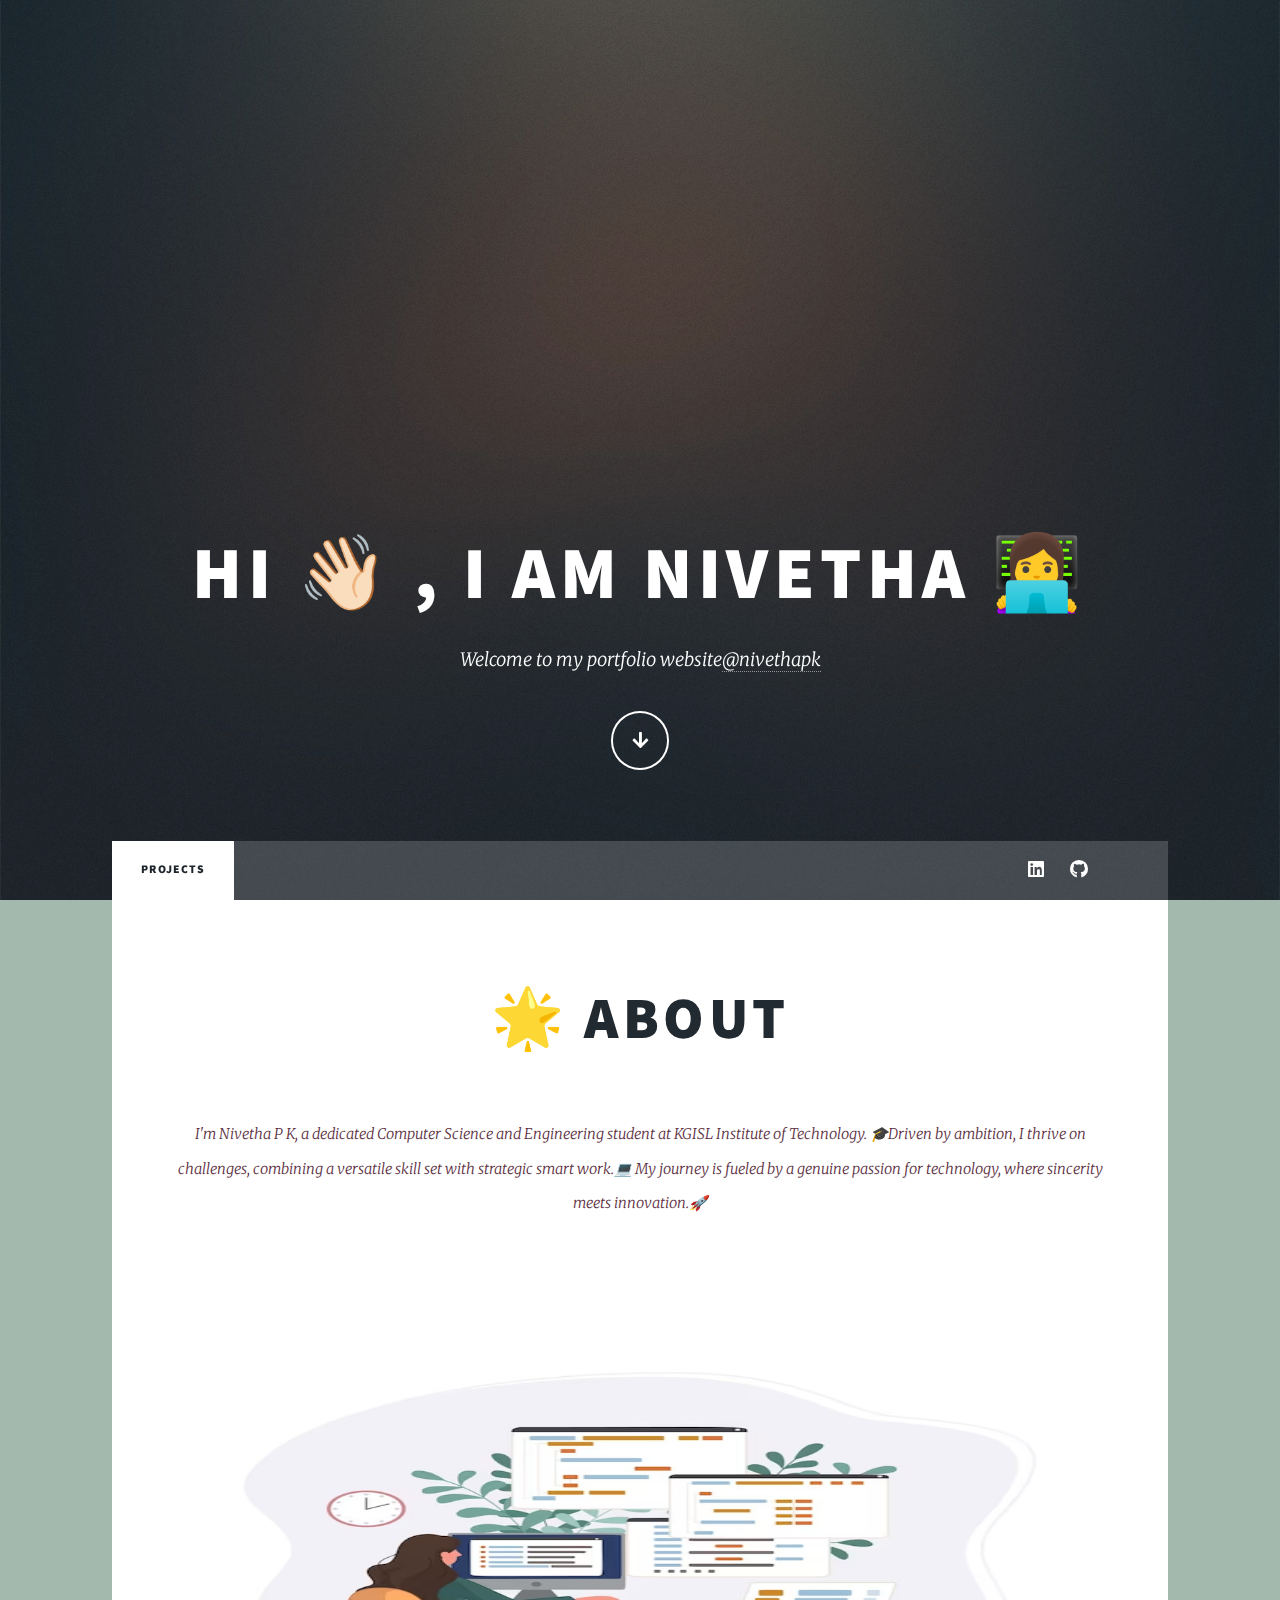
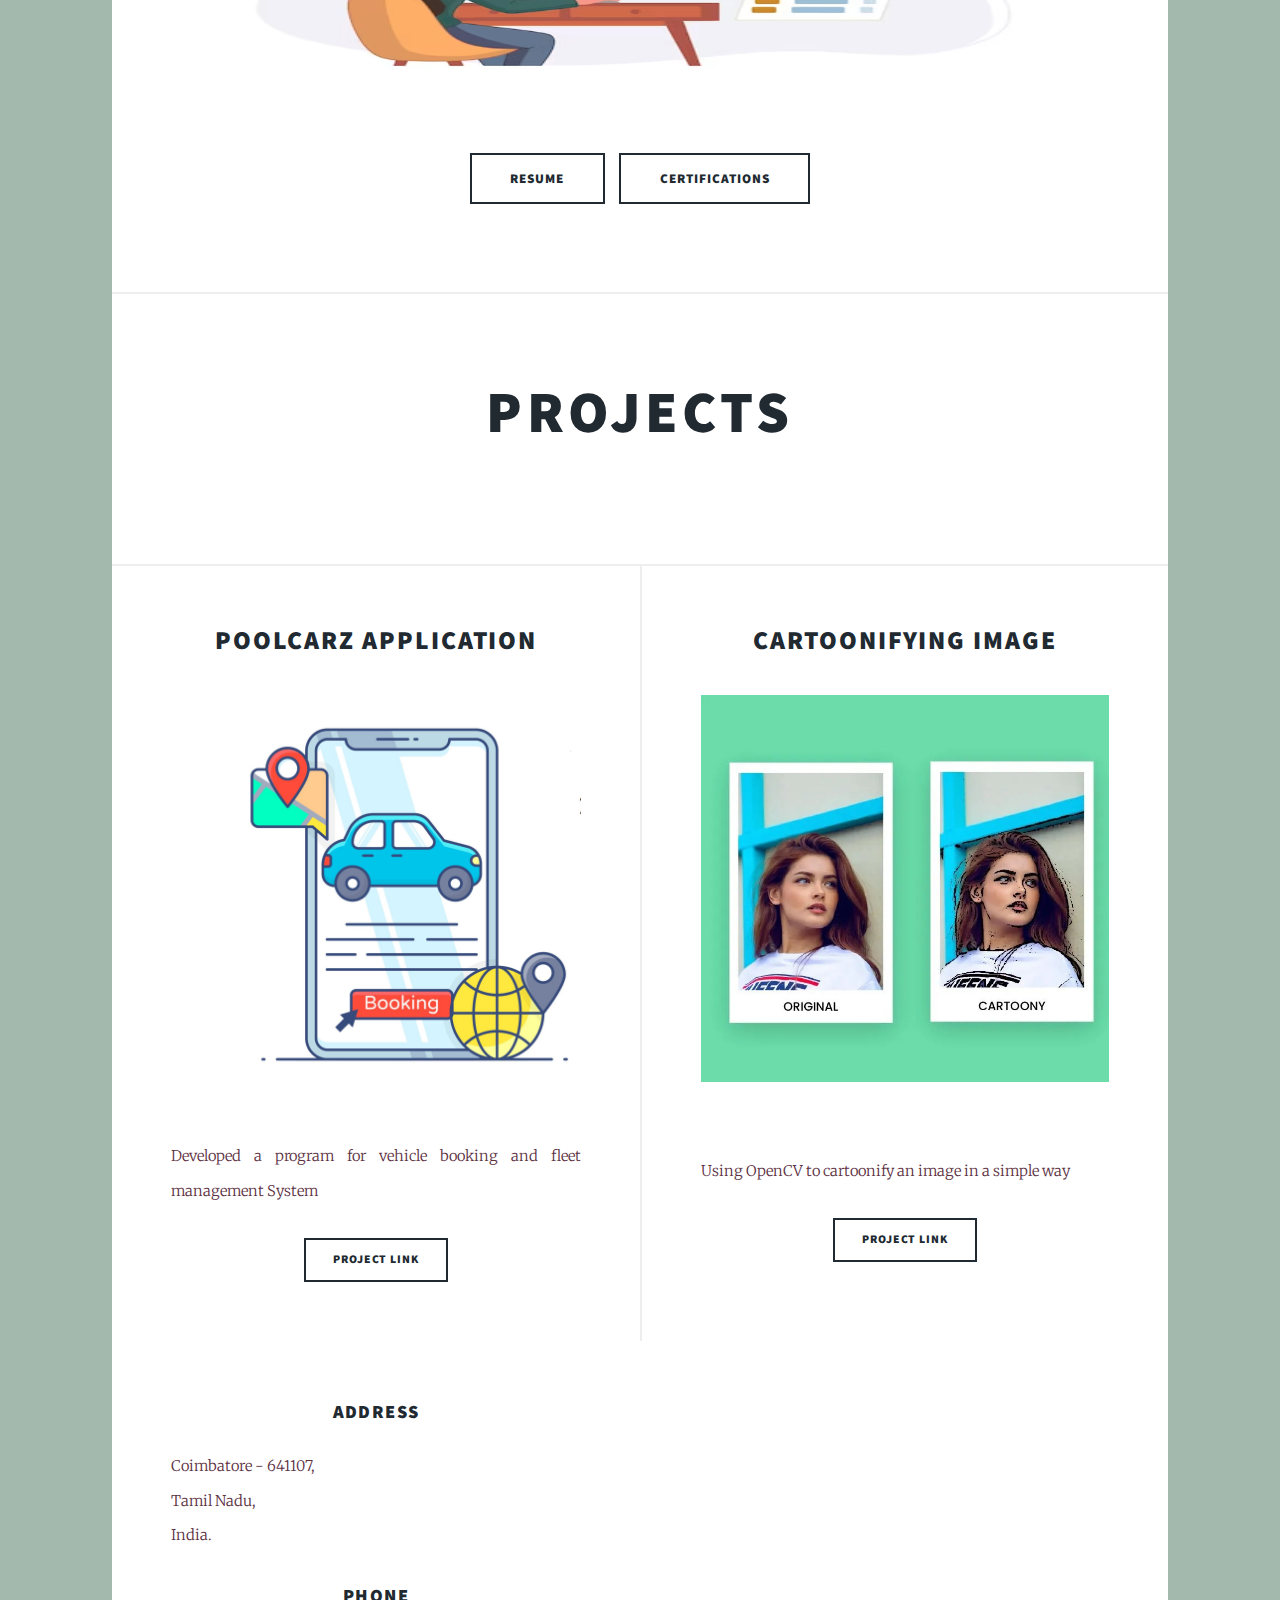
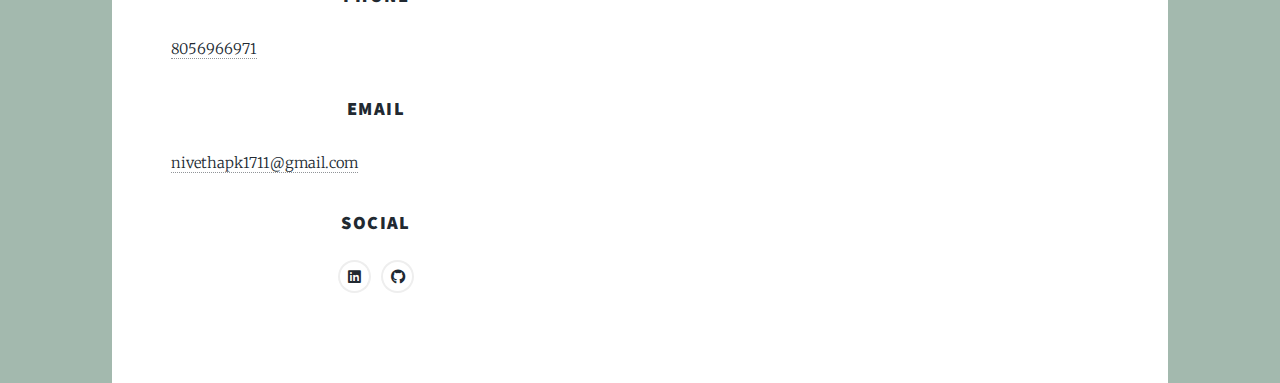
<file: index.html>
<!DOCTYPE HTML>
<!--
	Massively by HTML5 UP
	html5up.net | @ajlkn
	Free for personal and commercial use under the CCA 3.0 license (html5up.net/license)
-->
<html>
	<head>
		<title>Nivetha P K</title>
		<meta charset="utf-8" />
		<meta name="viewport" content="width=device-width, initial-scale=1, user-scalable=no" />
		<link rel="stylesheet" href="assets/css/main.css" />
		<noscript><link rel="stylesheet" href="assets/css/noscript.css" /></noscript>
	</head>
	<body class="is-preload">

		<!-- Wrapper -->
			<div id="wrapper" class="fade-in">

				<!-- Intro -->
					<div id="intro">
						<h1><br />
						Hi &#128075;&#127995; , I am Nivetha &#x1F469;&#x200D;&#x1F4BB; </h1>
						<p>Welcome to my portfolio website<a href="#">@nivethapk</a> 
					     </p>
						<ul class="actions">
							<li><a href="#header" class="button icon solid solo fa-arrow-down scrolly">Continue</a></li>
						</ul>
					</div>

				<!-- Header -->
					<header id="header">
						<a href="index.html" class="logo">Nivetha P K</a>
					</header>

				<!-- Nav -->
					<nav id="nav">
						<ul class="links">
							<li class="active"><a href="#two">Projects</a></li>
							
						</ul>
						<ul class="icons">
							<li><a href="https://www.linkedin.com/in/nivethapk" class="icon brands alt fa-linkedin"><span class="label">Linkedin</span></a></li>
							<li><a href="https://github.com/Nivetha1711" class="icon brands alt fa-github"><span class="label">GitHub</span></a></li>
						    <li><a href="nivethapk1711@gmail.com" class="icon brands alt fa-envelope "><span class="label">Mail</span></a></li>
						</ul>
					</nav>

				<!-- Main -->
					<div id="main">

						<!-- Featured Post -->
							<article class="post featured">
								<header class="major">
									
									<h2><a href="#" > &#x1F31F;
										About <br />

								    
									</a></h2>
						<br/>
						<p>I'm Nivetha P K, a dedicated Computer Science and Engineering student at KGISL Institute of Technology. &#x1F393;Driven by ambition, I thrive on challenges, combining a versatile skill set with strategic smart work.&#x1F4BB; My journey is fueled by a genuine passion for technology, where sincerity meets innovation.&#x1F680;</p>
							
						<br/>
						 
									
			
		                         </p>
								</header>
								<a  class="image main"><img src="programgirl.jpg" width = "300" height="350" /></a>
								<ul class="actions special">
									<li><a href="https://drive.google.com/file/d/1G1qR8R1PrTF7HI-WhB7Se9DAtDS8UPM8/view?usp=drivesdk" target ="_blank" class="button large">Resume</a></li>
									<li><a href="https://drive.google.com/folderview?id=1G9-mVcN8_nFd-IP5-g9ReVDGE_O0uNtq" target = "_blank"class="button large">Certifications</a></li>
								</ul>
							</article>
							<article class="post featured">
								<header class="major">
									
									<h2 id ="two"><a href="#">Projects<br />
									</a></h2>
									
									
							
		                         
								</header>
								
							</article>

						<!-- Posts -->
							<section class="posts">
								<article>
									<header>
										
										<h2><a href="https://github.com/Nivetha1711/POOLCARZ_APP">Poolcarz Application<br />
										</a></h2>
										
									</header>
									<a href="https://github.com/Nivetha1711/POOLCARZ_APP" class="image fit"><img src="bookingcar.jpg" alt="" /></a>
									<p> Developed a program for vehicle booking and fleet management System </p>
									<ul class="actions special">
										<li><a href="https://github.com/Nivetha1711/POOLCARZ_APP" class="button">Project link</a></li>
									</ul>
								</article>
								<article >
									<header>
										<h2><a href="https://github.com/Nivetha1711/CARTOON-EFFECT-ON-IMAGE-">Cartoonifying Image<br />
										</a></h2>
									
									</header>
									<a href="https://github.com/Nivetha1711/CARTOON-EFFECT-ON-IMAGE-" class="image fit"><img src="cartoonify.jpg" alt="" /></a>
									<br />
									<p>Using OpenCV to cartoonify an image in a simple way<br />
									<ul class="actions special">
										<li><a href="https://github.com/Nivetha1711/CARTOON-EFFECT-ON-IMAGE-" class="button">Project link</a></li>
									</ul>
								</article>
								<!--
								<article>
									<header>
										
										<h2><a href="#">Online shopping website<br />
										</a></h2>
									</header>
									<a href="#" class="image fit"><img src="images/pic04.jpg" alt="" /></a>
									<p>Donec eget ex magna. Interdum et malesuada fames ac ante ipsum primis in faucibus. Pellentesque venenatis dolor imperdiet dolor mattis sagittis magna etiam.</p>
									<ul class="actions special">
										<li><a href="#" class="button">Full Story</a></li>
									</ul>
								</article>
							
								<article>
									<header>
										
										<h2><a href="#">ATM Management  <br />
										sed consectetur</a></h2>
									</header>
									<a href="#" class="image fit"><img src="images/pic06.jpg" alt="" /></a>
									<p>Donec eget ex magna. Interdum et malesuada fames ac ante ipsum primis in faucibus. Pellentesque venenatis dolor imperdiet dolor mattis sagittis magna etiam.</p>
									<ul class="actions special">
										<li><a href="#" class="button">Full Story</a></li>
									</ul>
								</article>
							
							</section>
						         -->

				

				
						<section class="split contact">
							<section class="alt">
								<h3>Address</h3>
								<p>Coimbatore - 641107,<br />Tamil Nadu,<br />
								India.</p>
							</section>
							<section>
								<h3>Phone</h3>
								<p><a href="#">8056966971</a></p>
							</section>
							<section>
								<h3>Email</h3>
								<p><a href="nivethapk1711@gmail.com">nivethapk1711@gmail.com</a></p>
							</section>
							<section>
								<h3>Social</h3>
								<ul class="icons alt">
								
									
									<li><a href="https://www.linkedin.com/in/nivethapk" class="icon brands alt fa-linkedin"><span class="label">Linkedin</span></a></li>
									<li><a href="https://github.com/Nivetha1711" class="icon brands alt fa-github"><span class="label">GitHub</span></a></li>
								</ul>
							</section>
						</section>
					</footer>

				<!-- Copyright -->
					<div id="copyright">
						<ul><li>&copy; Untitled</li><li>Design: <a href="https://html5up.net">HTML5 UP</a></li></ul>
					</div>

			</div>

		<!-- Scripts -->
			<script src="assets/js/jquery.min.js"></script>
			<script src="assets/js/jquery.scrollex.min.js"></script>
			<script src="assets/js/jquery.scrolly.min.js"></script>
			<script src="assets/js/browser.min.js"></script>
			<script src="assets/js/breakpoints.min.js"></script>
			<script src="assets/js/util.js"></script>
			<script src="assets/js/main.js"></script>

	</body>
</html>
</file>
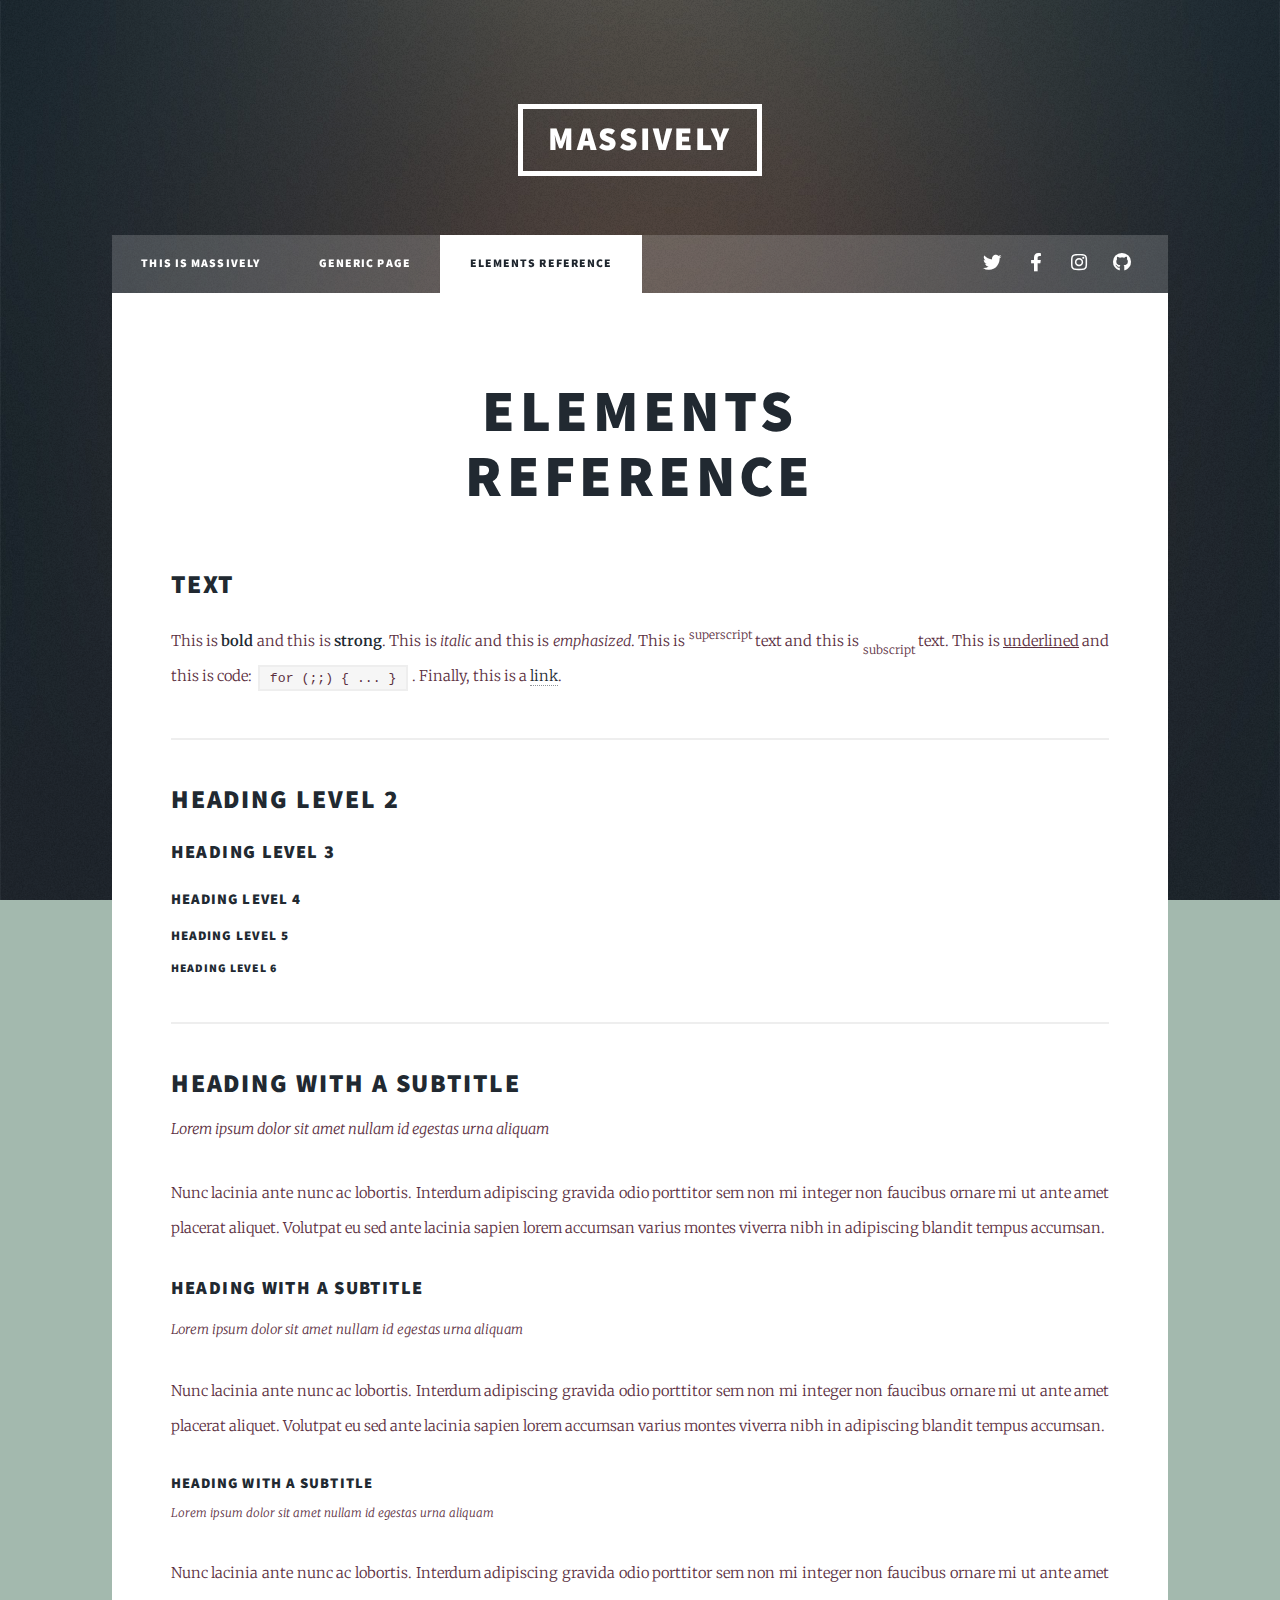
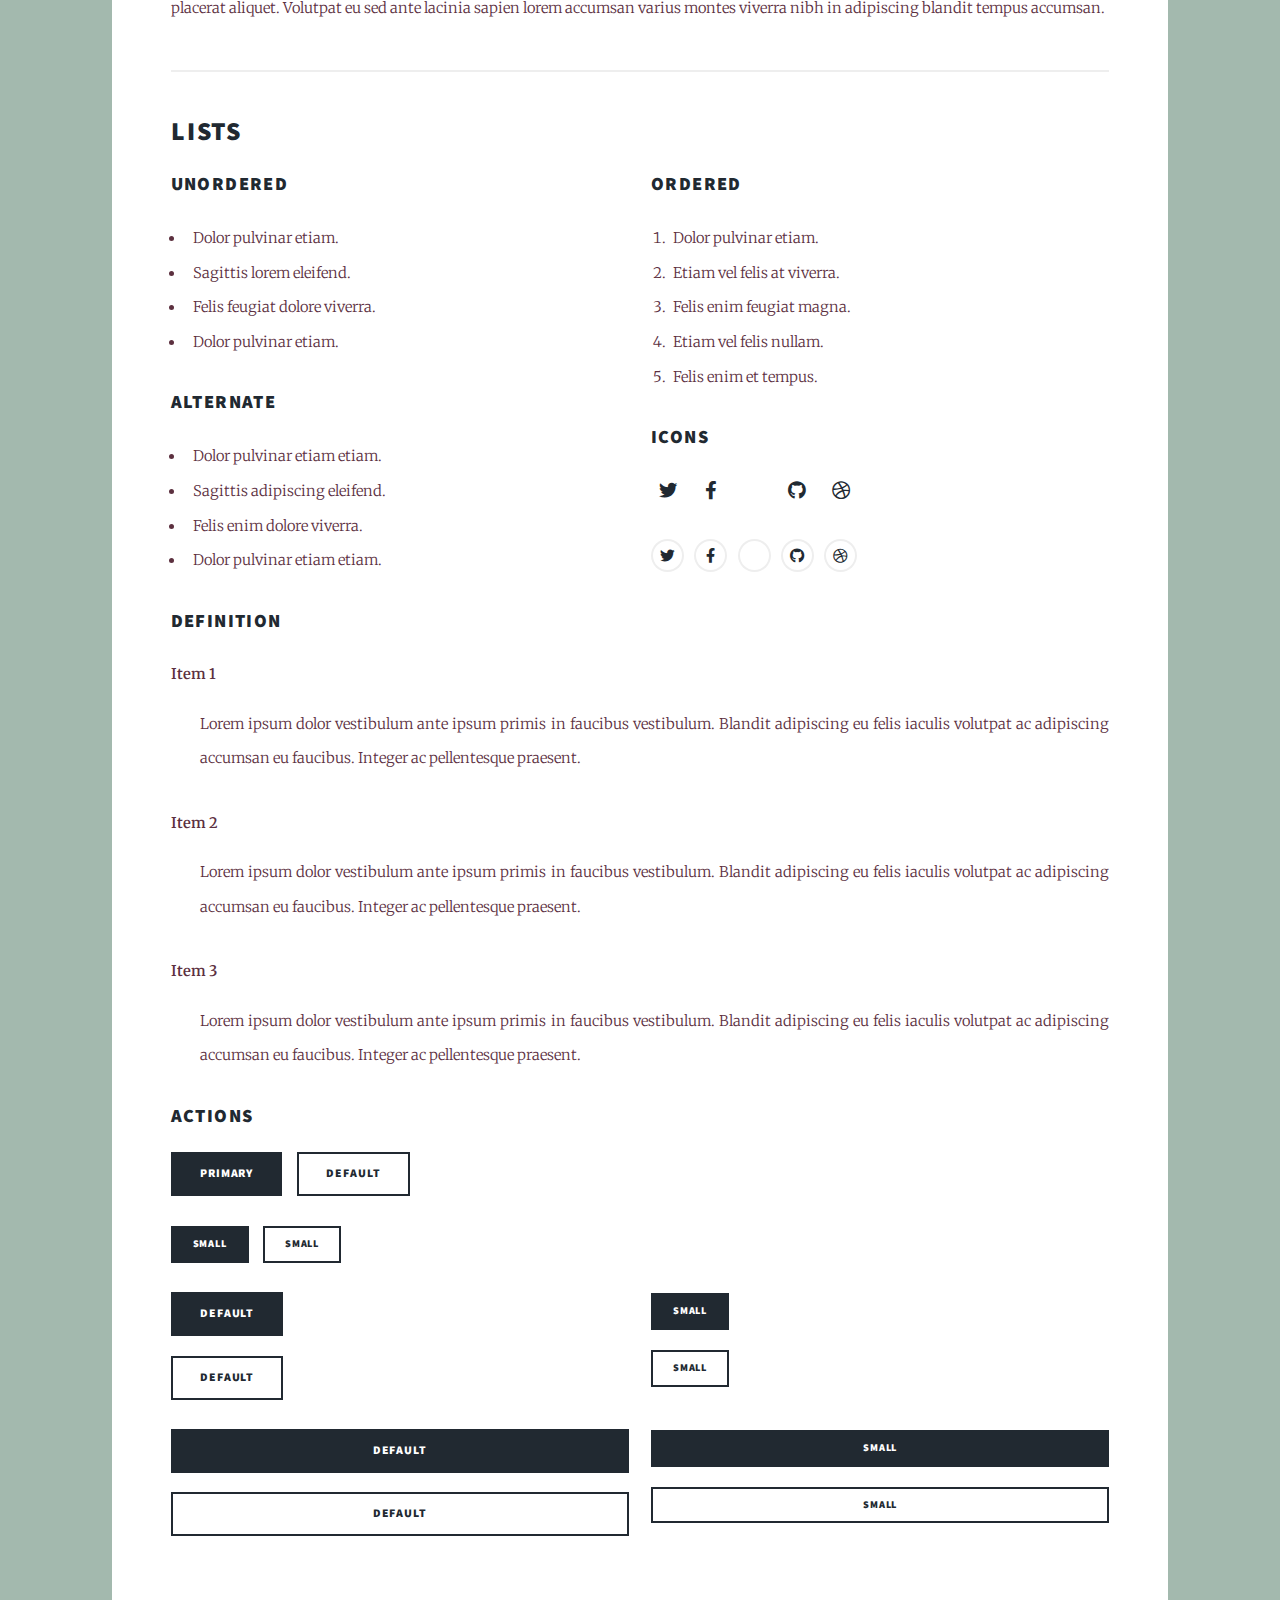
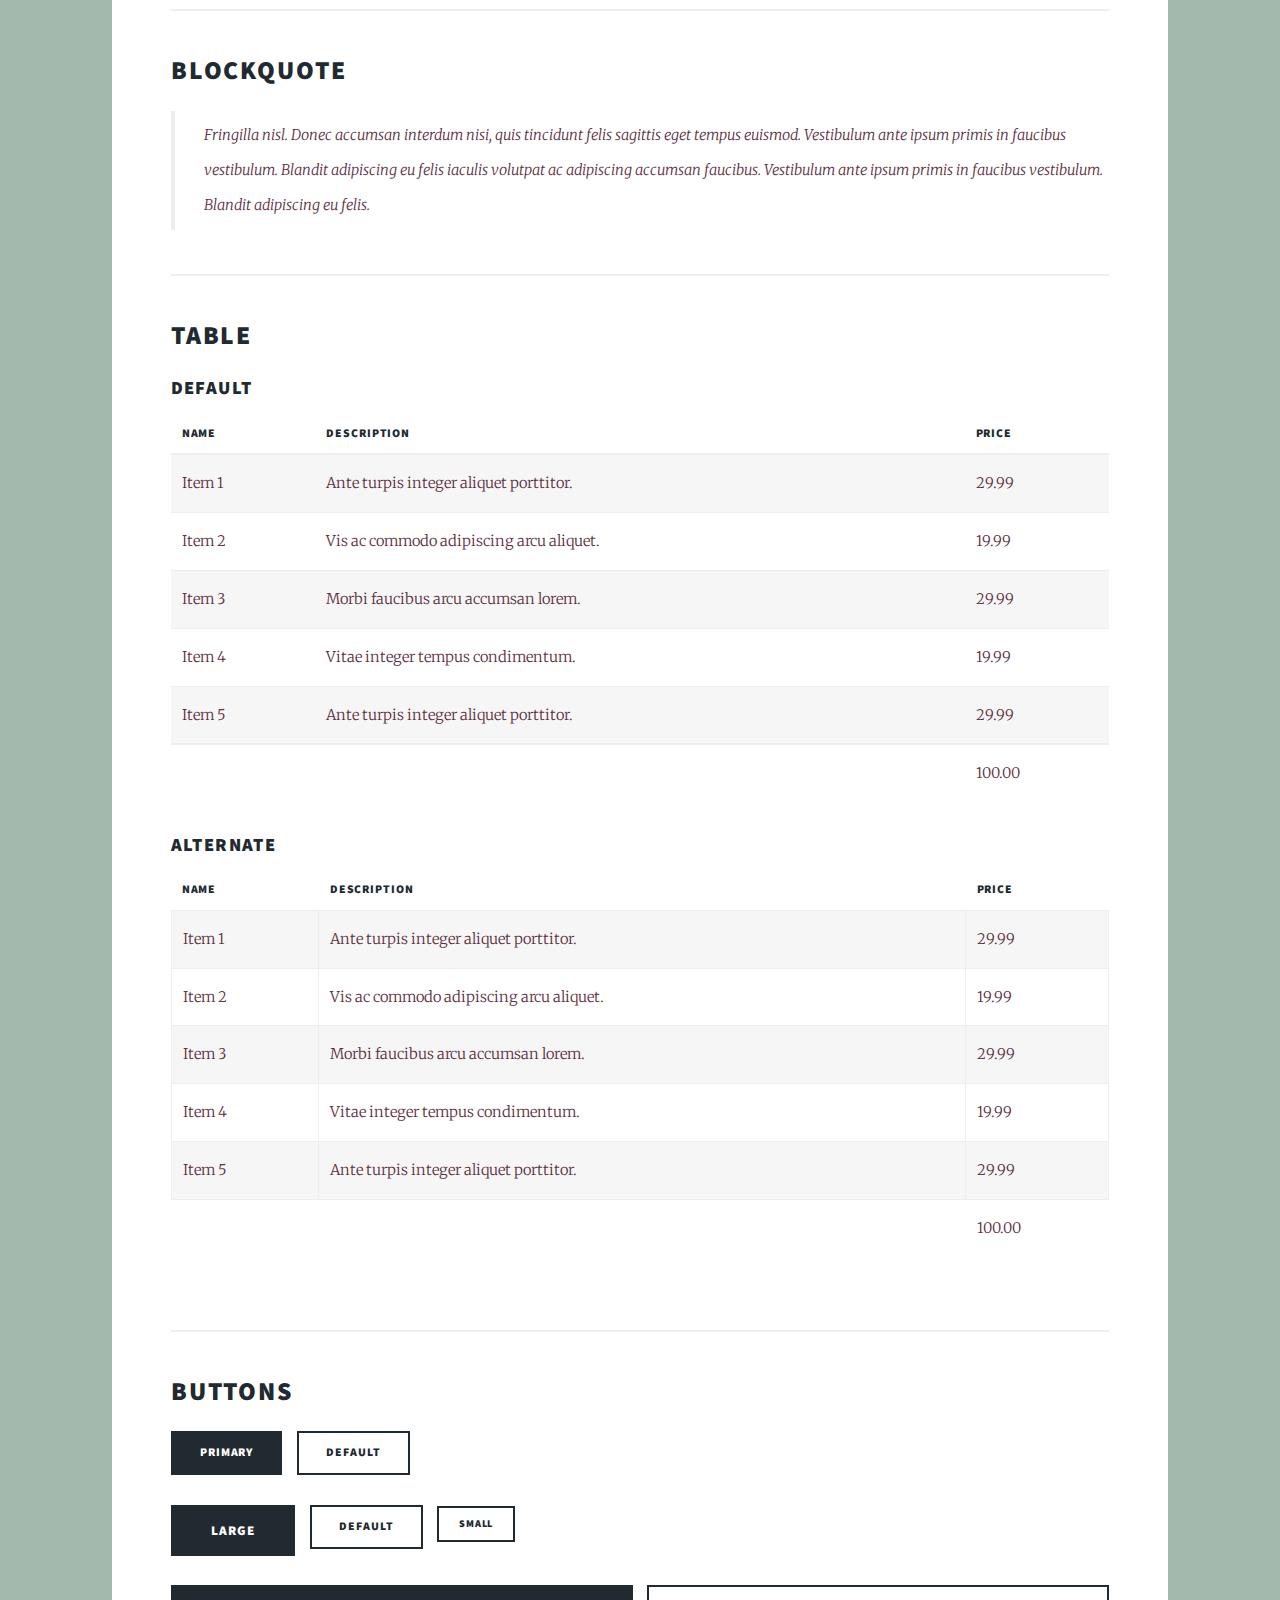
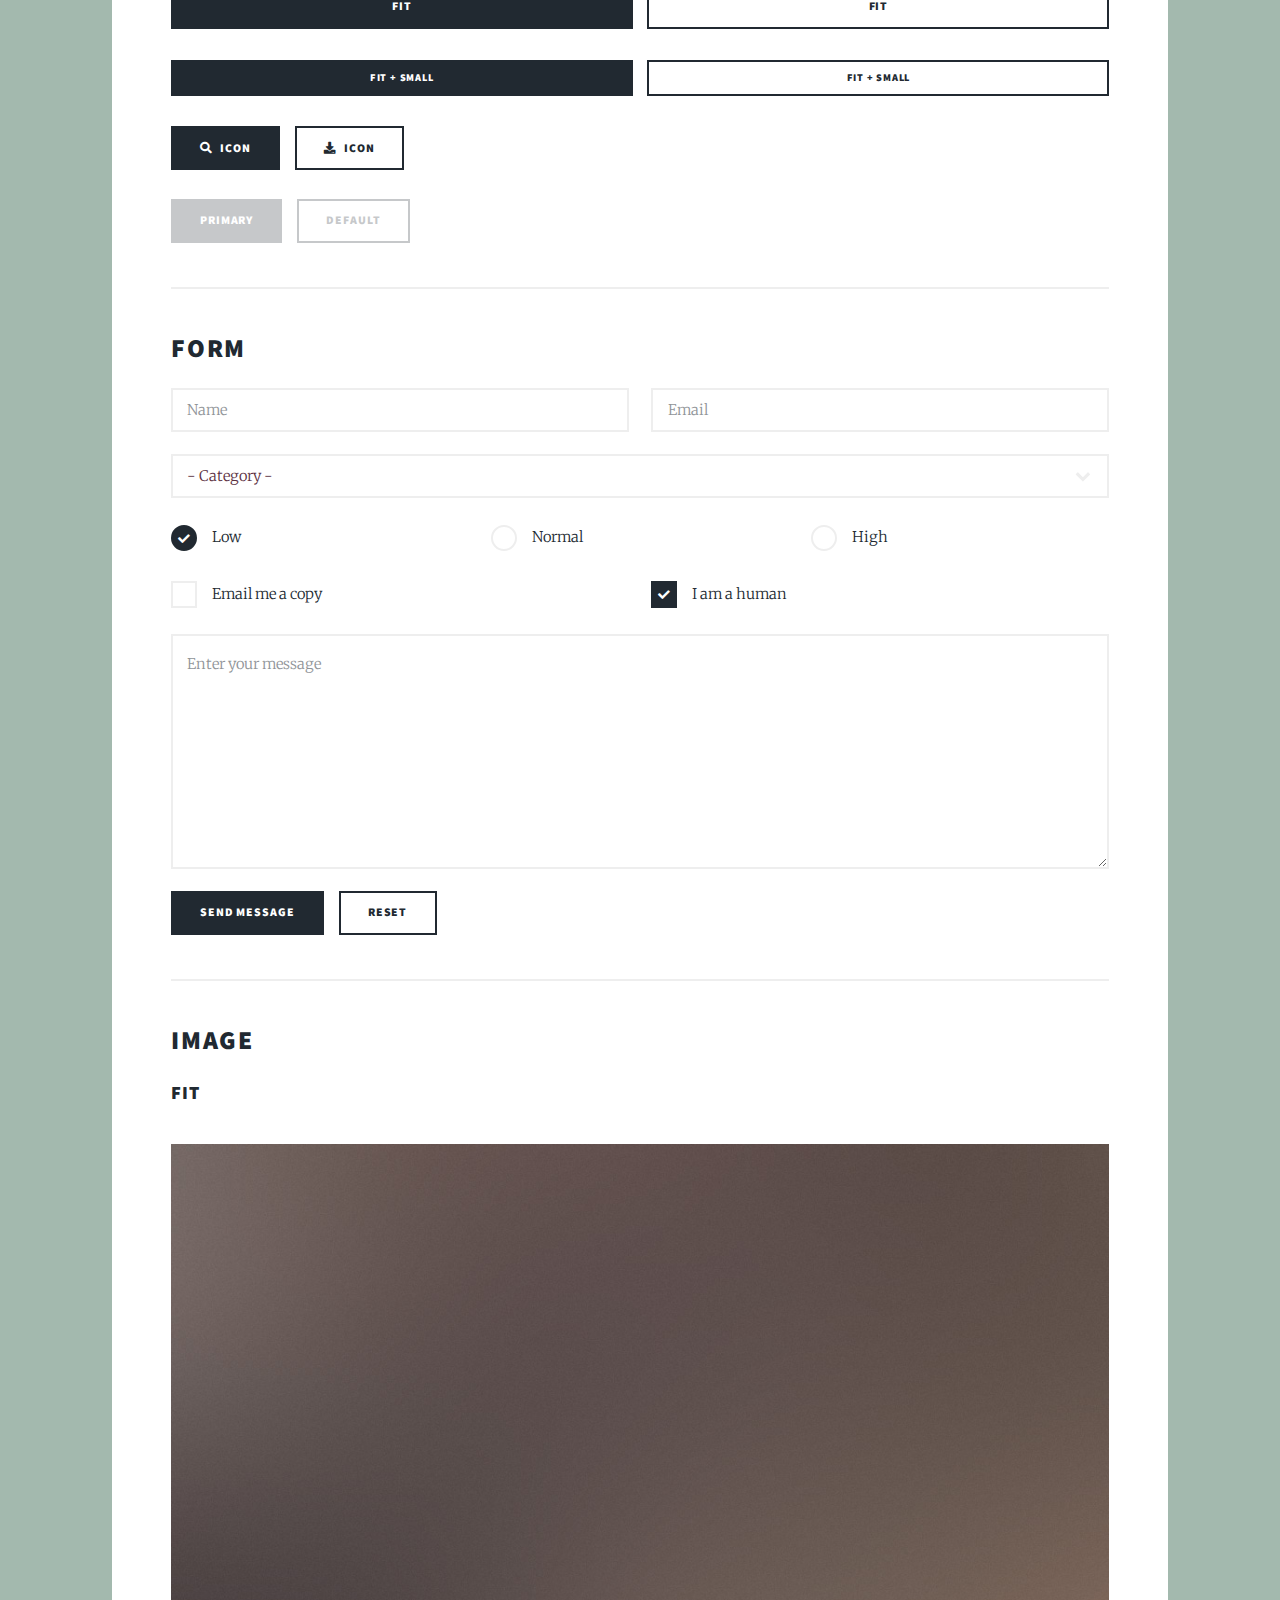
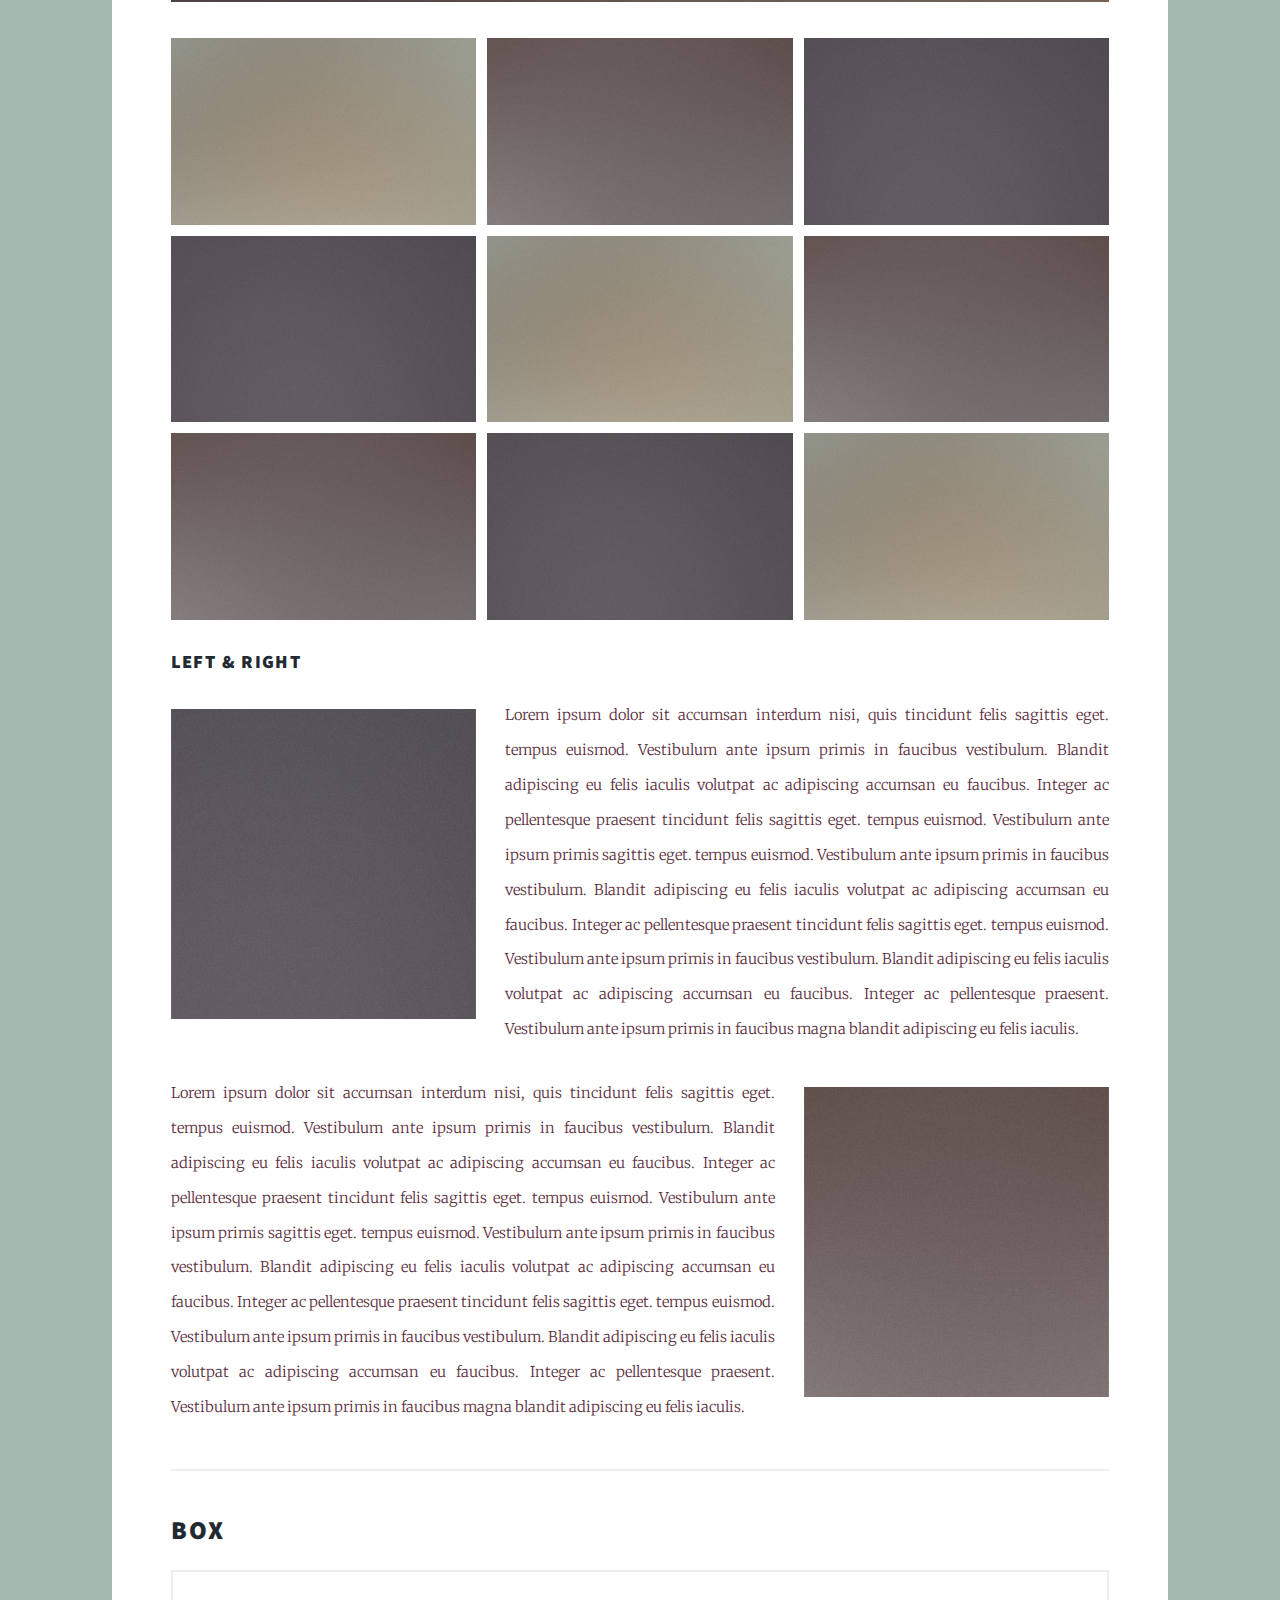
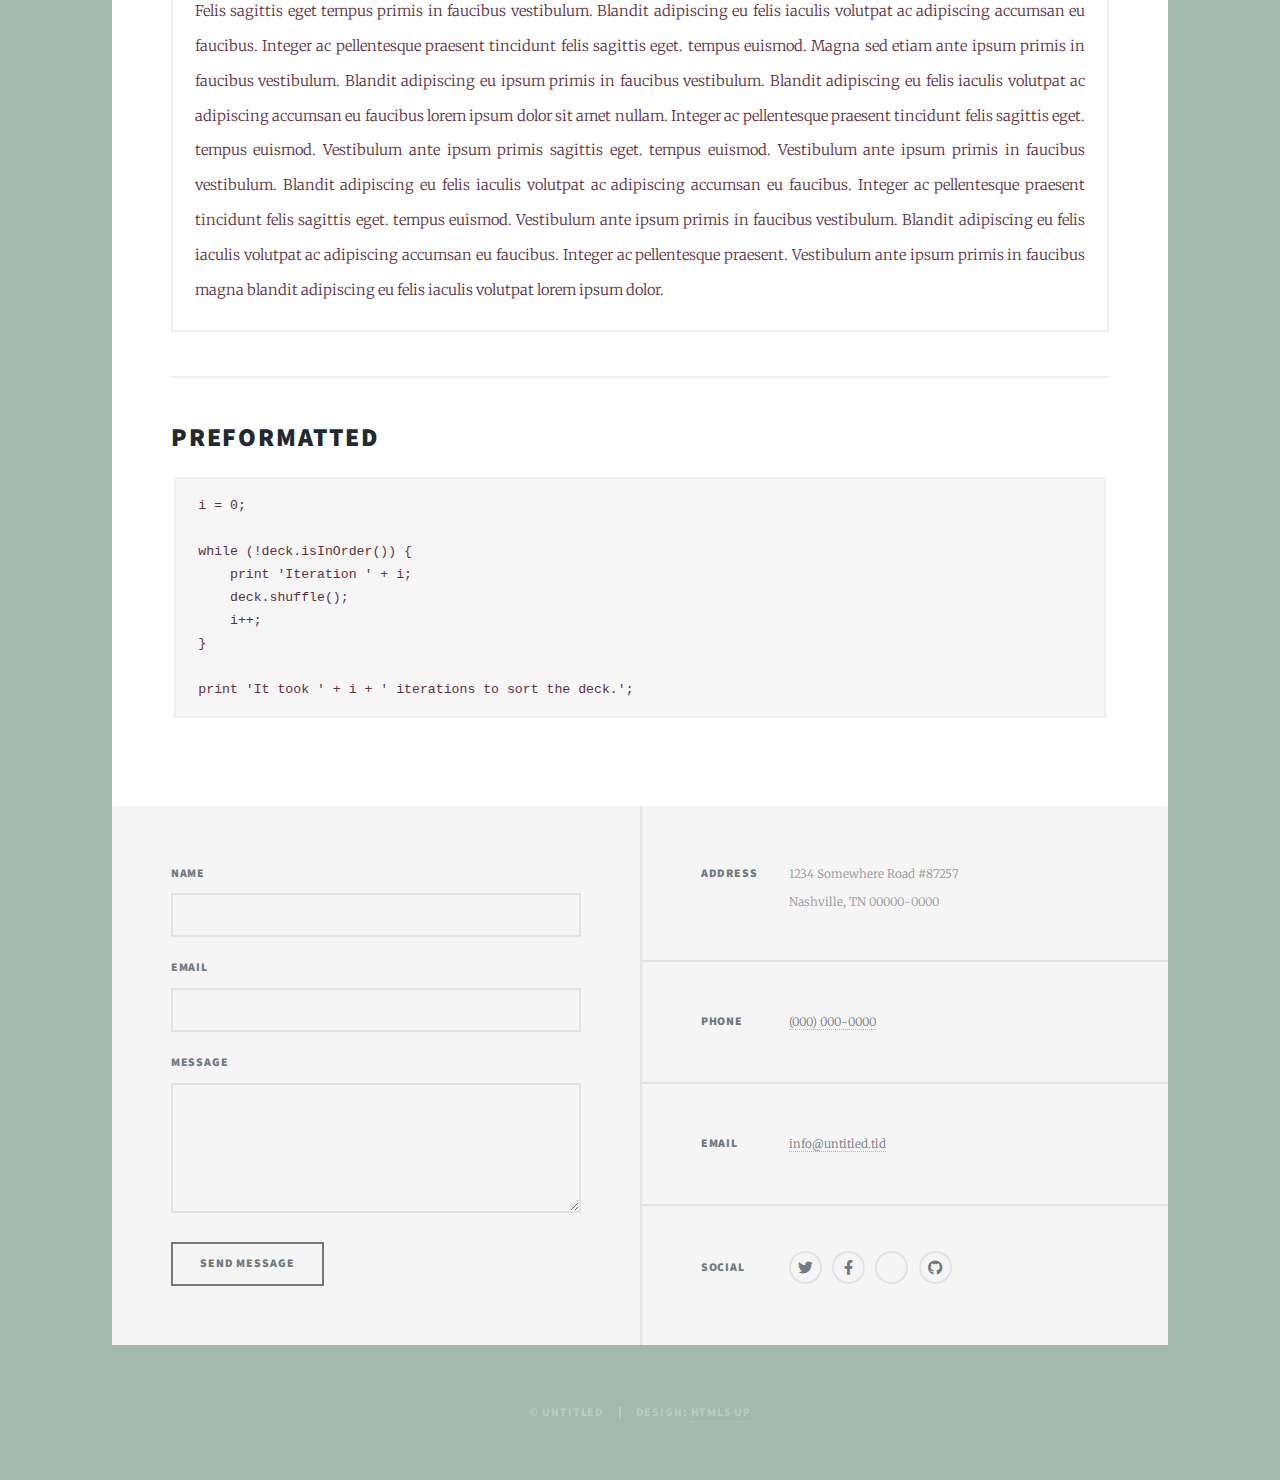
<file: elements.html>
<!DOCTYPE HTML>
<!--
	Massively by HTML5 UP
	html5up.net | @ajlkn
	Free for personal and commercial use under the CCA 3.0 license (html5up.net/license)
-->
<html>
	<head>
		<title>Elements Reference - Massively by HTML5 UP</title>
		<meta charset="utf-8" />
		<meta name="viewport" content="width=device-width, initial-scale=1, user-scalable=no" />
		<link rel="stylesheet" href="assets/css/main.css" />
		<noscript><link rel="stylesheet" href="assets/css/noscript.css" /></noscript>
	</head>
	<body class="is-preload">

		<!-- Wrapper -->
			<div id="wrapper">

				<!-- Header -->
					<header id="header">
						<a href="index.html" class="logo">Massively</a>
					</header>

				<!-- Nav -->
					<nav id="nav">
						<ul class="links">
							<li><a href="index.html">This is Massively</a></li>
							<li><a href="generic.html">Generic Page</a></li>
							<li class="active"><a href="elements.html">Elements Reference</a></li>
						</ul>
						<ul class="icons">

							<li><a href="#" class="icon brands fa-twitter"><span class="label">Twitter</span></a></li>
							<li><a href="#" class="icon brands fa-facebook-f"><span class="label">Facebook</span></a></li>
							<li><a href="#" class="icon brands fa-instagram"><span class="label">Instagram</span></a></li>
							<li><a href="#" class="icon brands fa-github"><span class="label">GitHub</span></a></li>
						</ul>
					</nav>

				<!-- Main -->
					<div id="main">

						<!-- Post -->
							<section class="post">
								<header class="major">
									<h1>Elements<br />
									Reference</h1>
								</header>

								<!-- Text stuff -->
									<h2>Text</h2>
									<p>This is <b>bold</b> and this is <strong>strong</strong>. This is <i>italic</i> and this is <em>emphasized</em>.
									This is <sup>superscript</sup> text and this is <sub>subscript</sub> text.
									This is <u>underlined</u> and this is code: <code>for (;;) { ... }</code>.
									Finally, this is a <a href="#">link</a>.</p>
									<hr />
									<h2>Heading Level 2</h2>
									<h3>Heading Level 3</h3>
									<h4>Heading Level 4</h4>
									<h5>Heading Level 5</h5>
									<h6>Heading Level 6</h6>
									<hr />
									<header>
										<h2>Heading with a Subtitle</h2>
										<p>Lorem ipsum dolor sit amet nullam id egestas urna aliquam</p>
									</header>
									<p>Nunc lacinia ante nunc ac lobortis. Interdum adipiscing gravida odio porttitor sem non mi integer non faucibus ornare mi ut ante amet placerat aliquet. Volutpat eu sed ante lacinia sapien lorem accumsan varius montes viverra nibh in adipiscing blandit tempus accumsan.</p>
									<header>
										<h3>Heading with a Subtitle</h3>
										<p>Lorem ipsum dolor sit amet nullam id egestas urna aliquam</p>
									</header>
									<p>Nunc lacinia ante nunc ac lobortis. Interdum adipiscing gravida odio porttitor sem non mi integer non faucibus ornare mi ut ante amet placerat aliquet. Volutpat eu sed ante lacinia sapien lorem accumsan varius montes viverra nibh in adipiscing blandit tempus accumsan.</p>
									<header>
										<h4>Heading with a Subtitle</h4>
										<p>Lorem ipsum dolor sit amet nullam id egestas urna aliquam</p>
									</header>
									<p>Nunc lacinia ante nunc ac lobortis. Interdum adipiscing gravida odio porttitor sem non mi integer non faucibus ornare mi ut ante amet placerat aliquet. Volutpat eu sed ante lacinia sapien lorem accumsan varius montes viverra nibh in adipiscing blandit tempus accumsan.</p>

									<hr />

								<!-- Lists -->
									<h2>Lists</h2>
									<div class="row">
										<div class="col-6 col-12-small">

											<h3>Unordered</h3>
											<ul>
												<li>Dolor pulvinar etiam.</li>
												<li>Sagittis lorem eleifend.</li>
												<li>Felis feugiat dolore viverra.</li>
												<li>Dolor pulvinar etiam.</li>
											</ul>

											<h3>Alternate</h3>
											<ul class="alt">
												<li>Dolor pulvinar etiam etiam.</li>
												<li>Sagittis adipiscing eleifend.</li>
												<li>Felis enim dolore viverra.</li>
												<li>Dolor pulvinar etiam etiam.</li>
											</ul>

										</div>
										<div class="col-6 col-12-small">

											<h3>Ordered</h3>
											<ol>
												<li>Dolor pulvinar etiam.</li>
												<li>Etiam vel felis at viverra.</li>
												<li>Felis enim feugiat magna.</li>
												<li>Etiam vel felis nullam.</li>
												<li>Felis enim et tempus.</li>
											</ol>

											<h3>Icons</h3>
											<ul class="icons">
												<li><a href="#" class="icon brands fa-twitter"><span class="label">Twitter</span></a></li>
												<li><a href="#" class="icon brands fa-facebook-f"><span class="label">Facebook</span></a></li>
												<li><a href="#" class="icon brands fa-envelope"><span class="label">Mail</span></a></li>
												<li><a href="#" class="icon brands fa-github"><span class="label">Github</span></a></li>
												<li><a href="#" class="icon brands fa-dribbble"><span class="label">Dribbble</span></a></li>
											</ul>
											<ul class="icons alt">
												<li><a href="#" class="icon brands alt fa-twitter"><span class="label">Twitter</span></a></li>
												<li><a href="#" class="icon brands alt fa-facebook-f"><span class="label">Facebook</span></a></li>
												<li><a href="#" class="icon brands alt fa-envelope"><span class="label">Mail</span></a></li>
												<li><a href="#" class="icon brands alt fa-github"><span class="label">Github</span></a></li>
												<li><a href="#" class="icon brands alt fa-dribbble"><span class="label">Dribbble</span></a></li>
											</ul>

										</div>
									</div>
									<h3>Definition</h3>
									<dl>
										<dt>Item 1</dt>
										<dd>
											<p>Lorem ipsum dolor vestibulum ante ipsum primis in faucibus vestibulum. Blandit adipiscing eu felis iaculis volutpat ac adipiscing accumsan eu faucibus. Integer ac pellentesque praesent.</p>
										</dd>
										<dt>Item 2</dt>
										<dd>
											<p>Lorem ipsum dolor vestibulum ante ipsum primis in faucibus vestibulum. Blandit adipiscing eu felis iaculis volutpat ac adipiscing accumsan eu faucibus. Integer ac pellentesque praesent.</p>
										</dd>
										<dt>Item 3</dt>
										<dd>
											<p>Lorem ipsum dolor vestibulum ante ipsum primis in faucibus vestibulum. Blandit adipiscing eu felis iaculis volutpat ac adipiscing accumsan eu faucibus. Integer ac pellentesque praesent.</p>
										</dd>
									</dl>

									<h3>Actions</h3>
									<ul class="actions">
										<li><a href="#" class="button primary">Primary</a></li>
										<li><a href="#" class="button">Default</a></li>
									</ul>
									<ul class="actions small">
										<li><a href="#" class="button primary small">Small</a></li>
										<li><a href="#" class="button small">Small</a></li>
									</ul>
									<div class="row">
										<div class="col-6 col-12-small">
											<ul class="actions stacked">
												<li><a href="#" class="button primary">Default</a></li>
												<li><a href="#" class="button">Default</a></li>
											</ul>
										</div>
										<div class="col-6 col-12-small">
											<ul class="actions stacked">
												<li><a href="#" class="button primary small">Small</a></li>
												<li><a href="#" class="button small">Small</a></li>
											</ul>
										</div>
									</div>
									<div class="row">
										<div class="col-6 col-12-small">
											<ul class="actions stacked">
												<li><a href="#" class="button primary fit">Default</a></li>
												<li><a href="#" class="button fit">Default</a></li>
											</ul>
										</div>
										<div class="col-6 col-12-small">
											<ul class="actions stacked">
												<li><a href="#" class="button primary small fit">Small</a></li>
												<li><a href="#" class="button small fit">Small</a></li>
											</ul>
										</div>
									</div>

									<hr />

								<!-- Blockquote -->
									<h2>Blockquote</h2>
									<blockquote>Fringilla nisl. Donec accumsan interdum nisi, quis tincidunt felis sagittis eget tempus euismod. Vestibulum ante ipsum primis in faucibus vestibulum. Blandit adipiscing eu felis iaculis volutpat ac adipiscing accumsan faucibus. Vestibulum ante ipsum primis in faucibus vestibulum. Blandit adipiscing eu felis.</blockquote>

									<hr />

								<!-- Table -->
									<h2>Table</h2>

									<h3>Default</h3>
									<div class="table-wrapper">
										<table>
											<thead>
												<tr>
													<th>Name</th>
													<th>Description</th>
													<th>Price</th>
												</tr>
											</thead>
											<tbody>
												<tr>
													<td>Item 1</td>
													<td>Ante turpis integer aliquet porttitor.</td>
													<td>29.99</td>
												</tr>
												<tr>
													<td>Item 2</td>
													<td>Vis ac commodo adipiscing arcu aliquet.</td>
													<td>19.99</td>
												</tr>
												<tr>
													<td>Item 3</td>
													<td> Morbi faucibus arcu accumsan lorem.</td>
													<td>29.99</td>
												</tr>
												<tr>
													<td>Item 4</td>
													<td>Vitae integer tempus condimentum.</td>
													<td>19.99</td>
												</tr>
												<tr>
													<td>Item 5</td>
													<td>Ante turpis integer aliquet porttitor.</td>
													<td>29.99</td>
												</tr>
											</tbody>
											<tfoot>
												<tr>
													<td colspan="2"></td>
													<td>100.00</td>
												</tr>
											</tfoot>
										</table>
									</div>

									<h3>Alternate</h3>
									<div class="table-wrapper">
										<table class="alt">
											<thead>
												<tr>
													<th>Name</th>
													<th>Description</th>
													<th>Price</th>
												</tr>
											</thead>
											<tbody>
												<tr>
													<td>Item 1</td>
													<td>Ante turpis integer aliquet porttitor.</td>
													<td>29.99</td>
												</tr>
												<tr>
													<td>Item 2</td>
													<td>Vis ac commodo adipiscing arcu aliquet.</td>
													<td>19.99</td>
												</tr>
												<tr>
													<td>Item 3</td>
													<td> Morbi faucibus arcu accumsan lorem.</td>
													<td>29.99</td>
												</tr>
												<tr>
													<td>Item 4</td>
													<td>Vitae integer tempus condimentum.</td>
													<td>19.99</td>
												</tr>
												<tr>
													<td>Item 5</td>
													<td>Ante turpis integer aliquet porttitor.</td>
													<td>29.99</td>
												</tr>
											</tbody>
											<tfoot>
												<tr>
													<td colspan="2"></td>
													<td>100.00</td>
												</tr>
											</tfoot>
										</table>
									</div>

									<hr />

								<!-- Buttons -->
									<h2>Buttons</h2>
									<ul class="actions">
										<li><a href="#" class="button primary">Primary</a></li>
										<li><a href="#" class="button">Default</a></li>
									</ul>
									<ul class="actions">
										<li><a href="#" class="button primary large">Large</a></li>
										<li><a href="#" class="button">Default</a></li>
										<li><a href="#" class="button small">Small</a></li>
									</ul>
									<ul class="actions fit">
										<li><a href="#" class="button primary fit">Fit</a></li>
										<li><a href="#" class="button fit">Fit</a></li>
									</ul>
									<ul class="actions fit small">
										<li><a href="#" class="button primary fit small">Fit + Small</a></li>
										<li><a href="#" class="button fit small">Fit + Small</a></li>
									</ul>
									<ul class="actions">
										<li><a href="#" class="button primary icon solid fa-search">Icon</a></li>
										<li><a href="#" class="button icon solid fa-download">Icon</a></li>
									</ul>
									<ul class="actions">
										<li><span class="button primary disabled">Primary</span></li>
										<li><span class="button disabled">Default</span></li>
									</ul>

									<hr />

								<!-- Form -->
									<h2>Form</h2>

									<form method="post" action="#">
										<div class="row gtr-uniform">
											<div class="col-6 col-12-xsmall">
												<input type="text" name="demo-name" id="demo-name" value="" placeholder="Name" />
											</div>
											<div class="col-6 col-12-xsmall">
												<input type="email" name="demo-email" id="demo-email" value="" placeholder="Email" />
											</div>
											<!-- Break -->
											<div class="col-12">
												<select name="demo-category" id="demo-category">
													<option value="">- Category -</option>
													<option value="1">Manufacturing</option>
													<option value="1">Shipping</option>
													<option value="1">Administration</option>
													<option value="1">Human Resources</option>
												</select>
											</div>
											<!-- Break -->
											<div class="col-4 col-12-small">
												<input type="radio" id="demo-priority-low" name="demo-priority" checked>
												<label for="demo-priority-low">Low</label>
											</div>
											<div class="col-4 col-12-small">
												<input type="radio" id="demo-priority-normal" name="demo-priority">
												<label for="demo-priority-normal">Normal</label>
											</div>
											<div class="col-4 col-12-small">
												<input type="radio" id="demo-priority-high" name="demo-priority">
												<label for="demo-priority-high">High</label>
											</div>
											<!-- Break -->
											<div class="col-6 col-12-small">
												<input type="checkbox" id="demo-copy" name="demo-copy">
												<label for="demo-copy">Email me a copy</label>
											</div>
											<div class="col-6 col-12-small">
												<input type="checkbox" id="demo-human" name="demo-human" checked>
												<label for="demo-human">I am a human</label>
											</div>
											<!-- Break -->
											<div class="col-12">
												<textarea name="demo-message" id="demo-message" placeholder="Enter your message" rows="6"></textarea>
											</div>
											<!-- Break -->
											<div class="col-12">
												<ul class="actions">
													<li><input type="submit" value="Send Message" class="primary" /></li>
													<li><input type="reset" value="Reset" /></li>
												</ul>
											</div>
										</div>
									</form>

									<hr />

								<!-- Image -->
									<h2>Image</h2>

									<h3>Fit</h3>
									<span class="image fit"><img src="images/pic01.jpg" alt="" /></span>
									<div class="box alt">
										<div class="row gtr-50 gtr-uniform">
											<div class="col-4"><span class="image fit"><img src="images/pic02.jpg" alt="" /></span></div>
											<div class="col-4"><span class="image fit"><img src="images/pic03.jpg" alt="" /></span></div>
											<div class="col-4"><span class="image fit"><img src="images/pic04.jpg" alt="" /></span></div>
											<!-- Break -->
											<div class="col-4"><span class="image fit"><img src="images/pic04.jpg" alt="" /></span></div>
											<div class="col-4"><span class="image fit"><img src="images/pic02.jpg" alt="" /></span></div>
											<div class="col-4"><span class="image fit"><img src="images/pic03.jpg" alt="" /></span></div>
											<!-- Break -->
											<div class="col-4"><span class="image fit"><img src="images/pic03.jpg" alt="" /></span></div>
											<div class="col-4"><span class="image fit"><img src="images/pic04.jpg" alt="" /></span></div>
											<div class="col-4"><span class="image fit"><img src="images/pic02.jpg" alt="" /></span></div>
										</div>
									</div>

									<h3>Left &amp; Right</h3>
									<p><span class="image left"><img src="images/pic08.jpg" alt="" /></span>Lorem ipsum dolor sit accumsan interdum nisi, quis tincidunt felis sagittis eget. tempus euismod. Vestibulum ante ipsum primis in faucibus vestibulum. Blandit adipiscing eu felis iaculis volutpat ac adipiscing accumsan eu faucibus. Integer ac pellentesque praesent tincidunt felis sagittis eget. tempus euismod. Vestibulum ante ipsum primis sagittis eget. tempus euismod. Vestibulum ante ipsum primis in faucibus vestibulum. Blandit adipiscing eu felis iaculis volutpat ac adipiscing accumsan eu faucibus. Integer ac pellentesque praesent tincidunt felis sagittis eget. tempus euismod. Vestibulum ante ipsum primis in faucibus vestibulum. Blandit adipiscing eu felis iaculis volutpat ac adipiscing accumsan eu faucibus. Integer ac pellentesque praesent. Vestibulum ante ipsum primis in faucibus magna blandit adipiscing eu felis iaculis.</p>
									<p><span class="image right"><img src="images/pic09.jpg" alt="" /></span>Lorem ipsum dolor sit accumsan interdum nisi, quis tincidunt felis sagittis eget. tempus euismod. Vestibulum ante ipsum primis in faucibus vestibulum. Blandit adipiscing eu felis iaculis volutpat ac adipiscing accumsan eu faucibus. Integer ac pellentesque praesent tincidunt felis sagittis eget. tempus euismod. Vestibulum ante ipsum primis sagittis eget. tempus euismod. Vestibulum ante ipsum primis in faucibus vestibulum. Blandit adipiscing eu felis iaculis volutpat ac adipiscing accumsan eu faucibus. Integer ac pellentesque praesent tincidunt felis sagittis eget. tempus euismod. Vestibulum ante ipsum primis in faucibus vestibulum. Blandit adipiscing eu felis iaculis volutpat ac adipiscing accumsan eu faucibus. Integer ac pellentesque praesent. Vestibulum ante ipsum primis in faucibus magna blandit adipiscing eu felis iaculis.</p>

									<hr />

								<!-- Box -->
									<h2>Box</h2>
									<div class="box">
										<p>Felis sagittis eget tempus primis in faucibus vestibulum. Blandit adipiscing eu felis iaculis volutpat ac adipiscing accumsan eu faucibus. Integer ac pellentesque praesent tincidunt felis sagittis eget. tempus euismod. Magna sed etiam ante ipsum primis in faucibus vestibulum. Blandit adipiscing eu ipsum primis in faucibus vestibulum. Blandit adipiscing eu felis iaculis volutpat ac adipiscing accumsan eu faucibus lorem ipsum dolor sit amet nullam. Integer ac pellentesque praesent tincidunt felis sagittis eget. tempus euismod. Vestibulum ante ipsum primis sagittis eget. tempus euismod. Vestibulum ante ipsum primis in faucibus vestibulum. Blandit adipiscing eu felis iaculis volutpat ac adipiscing accumsan eu faucibus. Integer ac pellentesque praesent tincidunt felis sagittis eget. tempus euismod. Vestibulum ante ipsum primis in faucibus vestibulum. Blandit adipiscing eu felis iaculis volutpat ac adipiscing accumsan eu faucibus. Integer ac pellentesque praesent. Vestibulum ante ipsum primis in faucibus magna blandit adipiscing eu felis iaculis volutpat lorem ipsum dolor.</p>
									</div>

									<hr />

								<!-- Preformatted Code -->
									<h2>Preformatted</h2>
									<pre><code>i = 0;

while (!deck.isInOrder()) {
    print 'Iteration ' + i;
    deck.shuffle();
    i++;
}

print 'It took ' + i + ' iterations to sort the deck.';
</code></pre>

							</section>

					</div>

				<!-- Footer -->
					<footer id="footer">
						<section>
							<form method="post" action="#">
								<div class="fields">
									<div class="field">
										<label for="name">Name</label>
										<input type="text" name="name" id="name" />
									</div>
									<div class="field">
										<label for="email">Email</label>
										<input type="text" name="email" id="email" />
									</div>
									<div class="field">
										<label for="message">Message</label>
										<textarea name="message" id="message" rows="3"></textarea>
									</div>
								</div>
								<ul class="actions">
									<li><input type="submit" value="Send Message" /></li>
								</ul>
							</form>
						</section>
						<section class="split contact">
							<section class="alt">
								<h3>Address</h3>
								<p>1234 Somewhere Road #87257<br />
								Nashville, TN 00000-0000</p>
							</section>
							<section>
								<h3>Phone</h3>
								<p><a href="#">(000) 000-0000</a></p>
							</section>
							<section>
								<h3>Email</h3>
								<p><a href="#">info@untitled.tld</a></p>
							</section>
							<section>
								<h3>Social</h3>
								<ul class="icons alt">
									<li><a href="#" class="icon brands alt fa-twitter"><span class="label">Twitter</span></a></li>
									<li><a href="#" class="icon brands alt fa-facebook-f"><span class="label">Facebook</span></a></li>
									<li><a href="#" class="icon brands alt fa-envelope"><span class="label">Mail</span></a></li>
									<li><a href="#" class="icon brands alt fa-github"><span class="label">GitHub</span></a></li>
								</ul>
							</section>
						</section>
					</footer>

				<!-- Copyright -->
					<div id="copyright">
						<ul><li>&copy; Untitled</li><li>Design: <a href="https://html5up.net">HTML5 UP</a></li></ul>
					</div>

			</div>

		<!-- Scripts -->
			<script src="assets/js/jquery.min.js"></script>
			<script src="assets/js/jquery.scrollex.min.js"></script>
			<script src="assets/js/jquery.scrolly.min.js"></script>
			<script src="assets/js/browser.min.js"></script>
			<script src="assets/js/breakpoints.min.js"></script>
			<script src="assets/js/util.js"></script>
			<script src="assets/js/main.js"></script>

	</body>
</html>
</file>
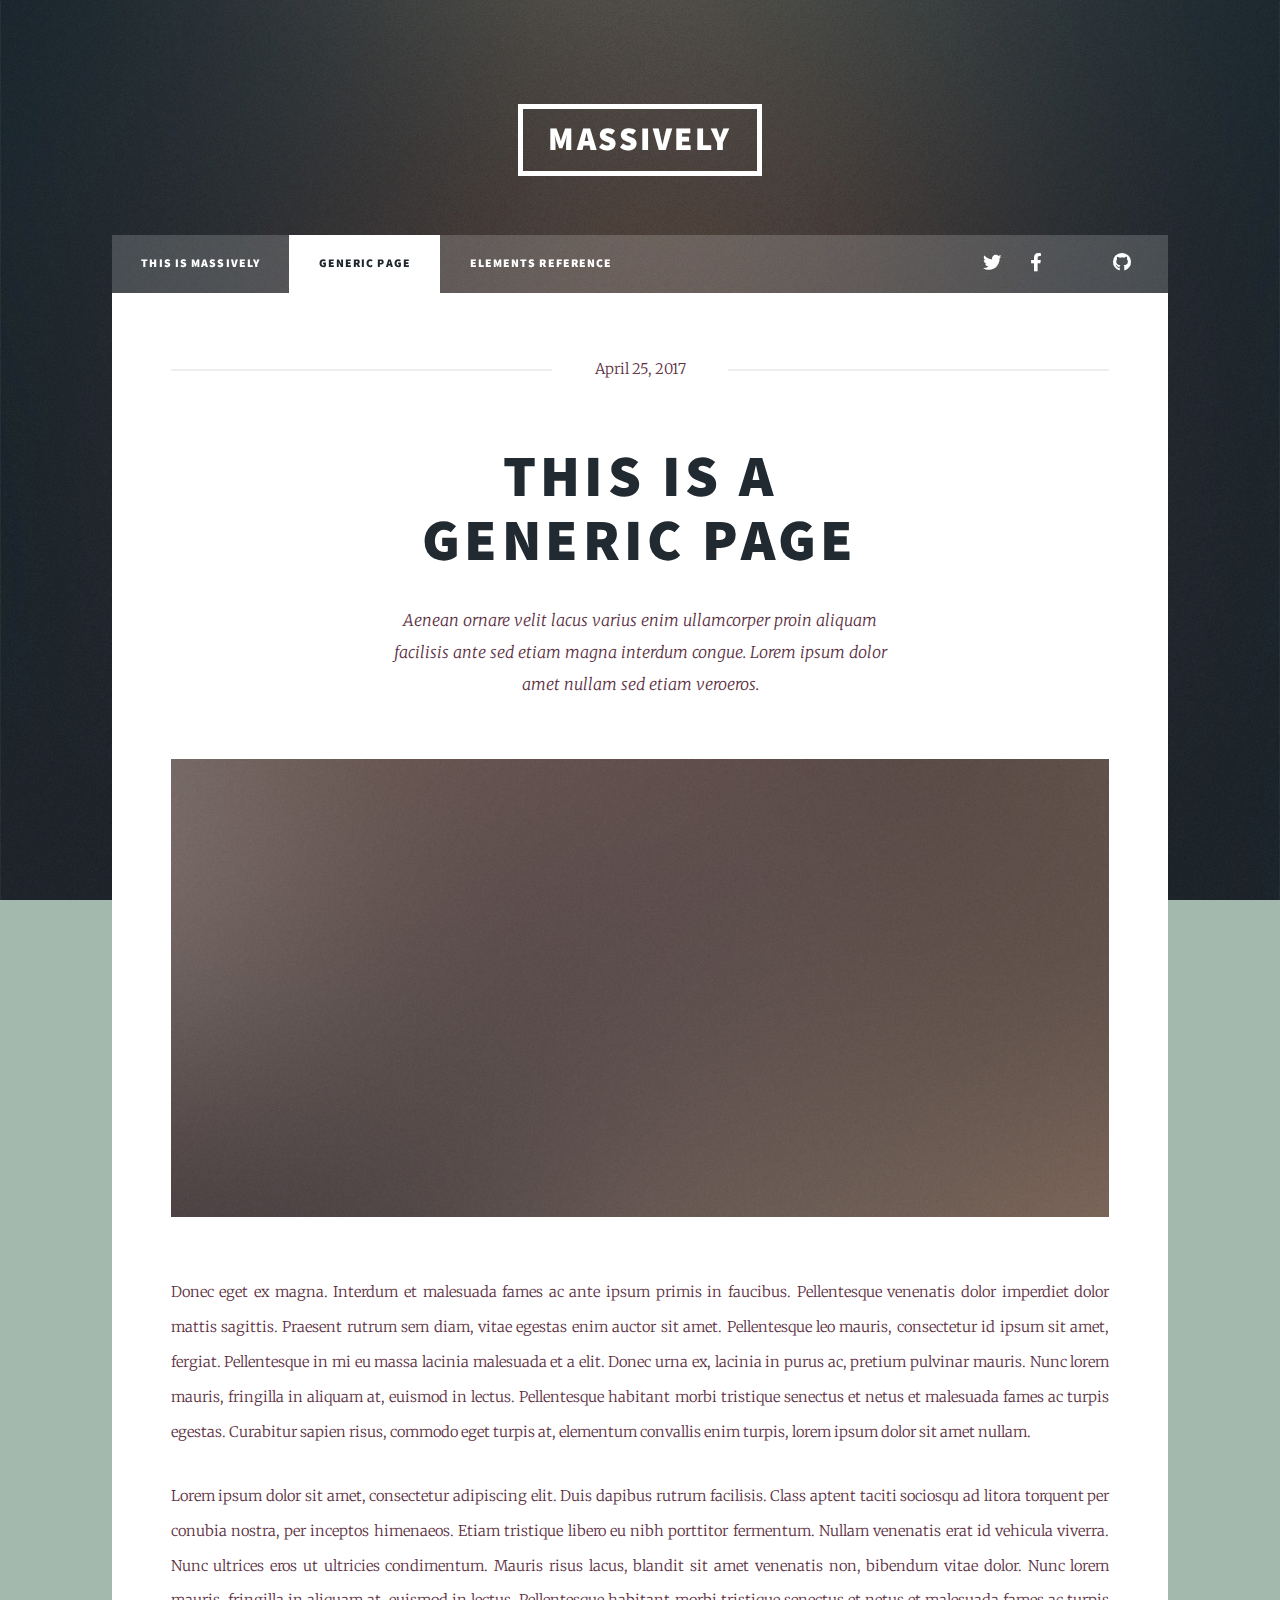
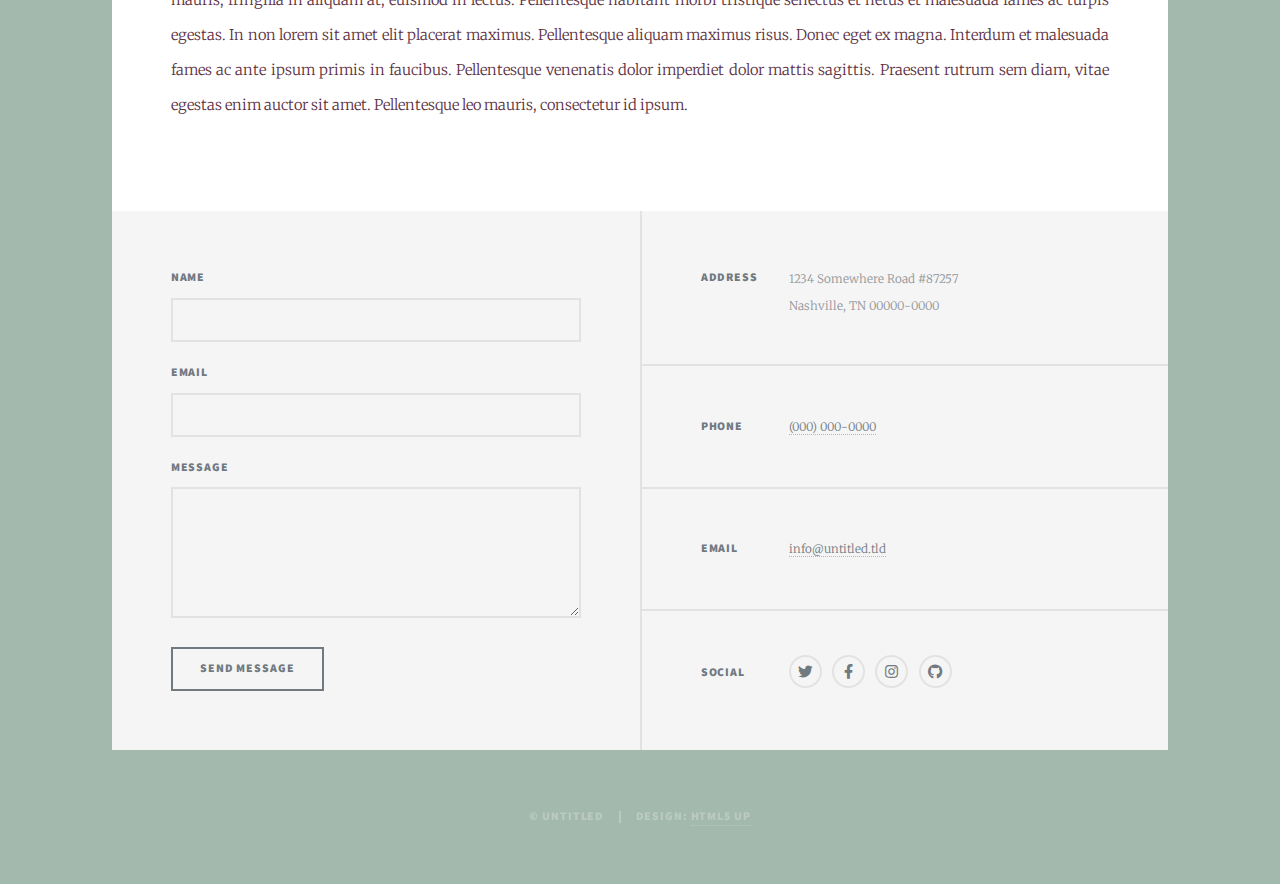
<file: generic.html>
<!DOCTYPE HTML>
<!--
	Massively by HTML5 UP
	html5up.net | @ajlkn
	Free for personal and commercial use under the CCA 3.0 license (html5up.net/license)
-->
<html>
	<head>
		<title>Generic Page - Massively by HTML5 UP</title>
		<meta charset="utf-8" />
		<meta name="viewport" content="width=device-width, initial-scale=1, user-scalable=no" />
		<link rel="stylesheet" href="assets/css/main.css" />
		<noscript><link rel="stylesheet" href="assets/css/noscript.css" /></noscript>
	</head>
	<body class="is-preload">

		<!-- Wrapper -->
			<div id="wrapper">

				<!-- Header -->
					<header id="header">
						<a href="index.html" class="logo">Massively</a>
					</header>

				<!-- Nav -->
					<nav id="nav">
						<ul class="links">
							<li><a href="index.html">This is Massively</a></li>
							<li class="active"><a href="generic.html">Generic Page</a></li>
							<li><a href="elements.html">Elements Reference</a></li>
						</ul>
						<ul class="icons">
							<li><a href="#" class="icon brands fa-twitter"><span class="label">Twitter</span></a></li>
							<li><a href="#" class="icon brands fa-facebook-f"><span class="label">Facebook</span></a></li>
							<li><a href="#" class="icon brands fa-envelope"><span class="label">Mail</span></a></li>
							<li><a href="#" class="icon brands fa-github"><span class="label">GitHub</span></a></li>
						</ul>
					</nav>

				<!-- Main -->
					<div id="main">

						<!-- Post -->
							<section class="post">
								<header class="major">
									<span class="date">April 25, 2017</span>
									<h1>This is a<br />
									Generic Page</h1>
									<p>Aenean ornare velit lacus varius enim ullamcorper proin aliquam<br />
									facilisis ante sed etiam magna interdum congue. Lorem ipsum dolor<br />
									amet nullam sed etiam veroeros.</p>
								</header>
								<div class="image main"><img src="images/pic01.jpg" alt="" /></div>
								<p>Donec eget ex magna. Interdum et malesuada fames ac ante ipsum primis in faucibus. Pellentesque venenatis dolor imperdiet dolor mattis sagittis. Praesent rutrum sem diam, vitae egestas enim auctor sit amet. Pellentesque leo mauris, consectetur id ipsum sit amet, fergiat. Pellentesque in mi eu massa lacinia malesuada et a elit. Donec urna ex, lacinia in purus ac, pretium pulvinar mauris. Nunc lorem mauris, fringilla in aliquam at, euismod in lectus. Pellentesque habitant morbi tristique senectus et netus et malesuada fames ac turpis egestas. Curabitur sapien risus, commodo eget turpis at, elementum convallis enim turpis, lorem ipsum dolor sit amet nullam.</p>
								<p>Lorem ipsum dolor sit amet, consectetur adipiscing elit. Duis dapibus rutrum facilisis. Class aptent taciti sociosqu ad litora torquent per conubia nostra, per inceptos himenaeos. Etiam tristique libero eu nibh porttitor fermentum. Nullam venenatis erat id vehicula viverra. Nunc ultrices eros ut ultricies condimentum. Mauris risus lacus, blandit sit amet venenatis non, bibendum vitae dolor. Nunc lorem mauris, fringilla in aliquam at, euismod in lectus. Pellentesque habitant morbi tristique senectus et netus et malesuada fames ac turpis egestas. In non lorem sit amet elit placerat maximus. Pellentesque aliquam maximus risus. Donec eget ex magna. Interdum et malesuada fames ac ante ipsum primis in faucibus. Pellentesque venenatis dolor imperdiet dolor mattis sagittis. Praesent rutrum sem diam, vitae egestas enim auctor sit amet. Pellentesque leo mauris, consectetur id ipsum.</p>
							</section>

					</div>

				<!-- Footer -->
					<footer id="footer">
						<section>
							<form method="post" action="#">
								<div class="fields">
									<div class="field">
										<label for="name">Name</label>
										<input type="text" name="name" id="name" />
									</div>
									<div class="field">
										<label for="email">Email</label>
										<input type="text" name="email" id="email" />
									</div>
									<div class="field">
										<label for="message">Message</label>
										<textarea name="message" id="message" rows="3"></textarea>
									</div>
								</div>
								<ul class="actions">
									<li><input type="submit" value="Send Message" /></li>
								</ul>
							</form>
						</section>
						<section class="split contact">
							<section class="alt">
								<h3>Address</h3>
								<p>1234 Somewhere Road #87257<br />
								Nashville, TN 00000-0000</p>
							</section>
							<section>
								<h3>Phone</h3>
								<p><a href="#">(000) 000-0000</a></p>
							</section>
							<section>
								<h3>Email</h3>
								<p><a href="#">info@untitled.tld</a></p>
							</section>
							<section>
								<h3>Social</h3>
								<ul class="icons alt">
									<li><a href="#" class="icon brands alt fa-twitter"><span class="label">Twitter</span></a></li>
									<li><a href="#" class="icon brands alt fa-facebook-f"><span class="label">Facebook</span></a></li>
									<li><a href="#" class="icon brands alt fa-instagram"><span class="label">Instagram</span></a></li>
									<li><a href="#" class="icon brands alt fa-github"><span class="label">GitHub</span></a></li>
								</ul>
							</section>
						</section>
					</footer>

				<!-- Copyright -->
					<div id="copyright">
						<ul><li>&copy; Untitled</li><li>Design: <a href="https://html5up.net">HTML5 UP</a></li></ul>
					</div>

			</div>

		<!-- Scripts -->
			<script src="assets/js/jquery.min.js"></script>
			<script src="assets/js/jquery.scrollex.min.js"></script>
			<script src="assets/js/jquery.scrolly.min.js"></script>
			<script src="assets/js/browser.min.js"></script>
			<script src="assets/js/breakpoints.min.js"></script>
			<script src="assets/js/util.js"></script>
			<script src="assets/js/main.js"></script>

	</body>
</html>
</file>
<file: assets/css/main.css>
@import url(fontawesome-all.min.css);
@import url("https://fonts.googleapis.com/css?family=Merriweather:300,700,300italic,700italic|Source+Sans+Pro:900");

/*
	Massively by HTML5 UP
	html5up.net | @ajlkn
	Free for personal and commercial use under the CCA 3.0 license (html5up.net/license)
*/

html, body, div, span, applet, object,
iframe, h1, h2, h3, h4, h5, h6, p, blockquote,
pre, a, abbr, acronym, address, big, cite,
code, del, dfn, em, img, ins, kbd, q, s, samp,
small, strike, strong, sub, sup, tt, var, b,
u, i, center, dl, dt, dd, ol, ul, li, fieldset,
form, label, legend, table, caption, tbody,
tfoot, thead, tr, th, td, article, aside,
canvas, details, embed, figure, figcaption,
footer, header, hgroup, menu, nav, output, ruby,
section, summary, time, mark, audio, video {
	margin: 0;
	padding: 0;
	border: 0;
	font-size: 100%;
	font: inherit;
	vertical-align: baseline;}

article, aside, details, figcaption, figure,
footer, header, hgroup, menu, nav, section {
	display: block;}

body {
	line-height: 1;
}

ol, ul {
	list-style: none;
}

blockquote, q {
	quotes: none;
}

	blockquote:before, blockquote:after, q:before, q:after {
		content: '';
		content: none;
	}

table {
	border-collapse: collapse;
	border-spacing: 0;
}

body {
	-webkit-text-size-adjust: none;
}

mark {
	background-color: transparent;
	color: inherit;
}

input::-moz-focus-inner {
	border: 0;
	padding: 0;
}

input, select, textarea {
	-moz-appearance: none;
	-webkit-appearance: none;
	-ms-appearance: none;
	appearance: none;
}

/* Basic */

	@-ms-viewport {
		width: device-width;
	}

	body {
		-ms-overflow-style: scrollbar;
	}

	@media screen and (max-width: 480px) {

		html, body {
			min-width: 320px;
		}

	}

	html {
		box-sizing: border-box;
	}

	*, *:before, *:after {
		box-sizing: inherit;
	}

	body {
		background-color: #a3b9ae;
	}

		body.is-preload *, body.is-preload *:before, body.is-preload *:after {
			-moz-animation: none !important;
			-webkit-animation: none !important;
			-ms-animation: none !important;
			animation: none !important;
			-moz-transition: none !important;
			-webkit-transition: none !important;
			-ms-transition: none !important;
			transition: none !important;
		}

/* Type */

	html {
		font-size: 16pt;
	}

		@media screen and (max-width: 1680px) {

			html {
				font-size: 12pt;
			}

		}

		@media screen and (max-width: 1280px) {

			html {
				font-size: 11pt;
			}

		}

		@media screen and (max-width: 360px) {

			html {
				font-size: 10pt;
			}

		}

	body {
		color: #5c303f;
	}

	body, input, select, textarea {
		font-family: "Merriweather", Georgia, serif;
		font-weight: 300;
		font-size: 1rem;
		line-height: 2.375;
	}

	a {
		-moz-transition: color 0.2s ease-in-out, background-color 0.2s ease-in-out, border-color 0.2s ease-in-out, box-shadow 0.2s ease-in-out;
		-webkit-transition: color 0.2s ease-in-out, background-color 0.2s ease-in-out, border-color 0.2s ease-in-out, box-shadow 0.2s ease-in-out;
		-ms-transition: color 0.2s ease-in-out, background-color 0.2s ease-in-out, border-color 0.2s ease-in-out, box-shadow 0.2s ease-in-out;
		transition: color 0.2s ease-in-out, background-color 0.2s ease-in-out, border-color 0.2s ease-in-out, box-shadow 0.2s ease-in-out;
		border-bottom: dotted 1px;
		text-decoration: none;
	}

		a:hover {
			border-bottom-color: transparent;
		}

	strong, b {
		font-weight: 600;
	}

	em, i {
		font-style: italic;
	}

	p {
		text-align: justify;
		margin: 0 0 2rem 0;
	}

	h1, h2, h3, h4, h5, h6 {
		font-family: "Source Sans Pro", Helvetica, sans-serif;
		font-weight: 900;
		line-height: 1.5;
		letter-spacing: 0.075em;
		text-transform: uppercase;
		margin: 0 0 1rem 0;
	}

		h1 a, h2 a, h3 a, h4 a, h5 a, h6 a {
			border-bottom: 0;
			color: inherit;
			text-decoration: none;
		}

	h1 {
		font-size: 4rem;
		line-height: 1.1;
		margin: 0 0 2rem 0;
	}

	h2 {
		font-size: 1.75rem;
		line-height: 1.3;
		margin: 0 0 1.5rem 0;
	}

	h3 {
		font-size: 1.25rem;
		margin: 0 0 1.5rem 0;
	}

	h4 {
		font-size: 1rem;
	}

	h5 {
		font-size: 0.9rem;
	}

	h6 {
		font-size: 0.8rem;
	}

	sub {
		font-size: 0.8rem;
		position: relative;
		top: 0.5rem;
	}

	sup {
		font-size: 0.8rem;
		position: relative;
		top: -0.5rem;
	}

	blockquote {
		border-left: solid 4px;
		font-style: italic;
		margin: 0 0 2rem 0;
		padding: 0.5rem 0 0.5rem 2rem;
	}

	code {
		border: solid 2px;
		font-family: "Courier New", monospace;
		font-size: 0.9rem;
		margin: 0 0.25rem;
		padding: 0.25rem 0.65rem;
	}

	pre {
		-webkit-overflow-scrolling: touch;
		font-family: "Courier New", monospace;
		font-size: 0.9rem;
		margin: 0 0 2rem 0;
	}

		pre code {
			display: block;
			line-height: 1.75;
			padding: 1rem 1.5rem;
			overflow-x: auto;
		}

	hr {
		border: 0;
		border-bottom: solid 2px;
		margin: 3rem 0;
	}

		hr.major {
			margin: 5rem 0;
		}

	.align-left {
		text-align: left;
	}

	.align-center {
		text-align: center;
	}

	.align-right {
		text-align: right;
	}

	input, select, textarea {
		color: #212931;
	}

	a {
		color: #212931;
		border-bottom-color: rgba(33, 41, 49, 0.5);
	}

		a:hover {
			border-bottom-color: transparent;
			color: #18bfef !important;
		}

	strong, b {
		color: #212931;
	}

	h1, h2, h3, h4, h5, h6 {
		color: #212931;
	}

	blockquote {
		border-left-color: #eeeeee;
	}

	code {
		background: rgba(220, 220, 220, 0.25);
		border-color: #eeeeee;
	}

	hr {
		border-bottom-color: #eeeeee;
	}

/* Row */

	.row {
		display: flex;
		flex-wrap: wrap;
		box-sizing: border-box;
		align-items: stretch;
	}

		.row > * {
			box-sizing: border-box;
		}

		.row.gtr-uniform > * > :last-child {
			margin-bottom: 0;
		}

		.row.aln-left {
			justify-content: flex-start;
		}

		.row.aln-center {
			justify-content: center;
		}

		.row.aln-right {
			justify-content: flex-end;
		}

		.row.aln-top {
			align-items: flex-start;
		}

		.row.aln-middle {
			align-items: center;
		}

		.row.aln-bottom {
			align-items: flex-end;
		}

		.row > .imp {
			order: -1;
		}

		.row > .col-1 {
			width: 8.33333%;
		}

		.row > .off-1 {
			margin-left: 8.33333%;
		}

		.row > .col-2 {
			width: 16.66667%;
		}

		.row > .off-2 {
			margin-left: 16.66667%;
		}

		.row > .col-3 {
			width: 25%;
		}

		.row > .off-3 {
			margin-left: 25%;
		}

		.row > .col-4 {
			width: 33.33333%;
		}

		.row > .off-4 {
			margin-left: 33.33333%;
		}

		.row > .col-5 {
			width: 41.66667%;
		}

		.row > .off-5 {
			margin-left: 41.66667%;
		}

		.row > .col-6 {
			width: 50%;
		}

		.row > .off-6 {
			margin-left: 50%;
		}

		.row > .col-7 {
			width: 58.33333%;
		}

		.row > .off-7 {
			margin-left: 58.33333%;
		}

		.row > .col-8 {
			width: 66.66667%;
		}

		.row > .off-8 {
			margin-left: 66.66667%;
		}

		.row > .col-9 {
			width: 75%;
		}

		.row > .off-9 {
			margin-left: 75%;
		}

		.row > .col-10 {
			width: 83.33333%;
		}

		.row > .off-10 {
			margin-left: 83.33333%;
		}

		.row > .col-11 {
			width: 91.66667%;
		}

		.row > .off-11 {
			margin-left: 91.66667%;
		}

		.row > .col-12 {
			width: 100%;
		}

		.row > .off-12 {
			margin-left: 100%;
		}

		.row.gtr-0 {
			margin-top: 0;
			margin-left: 0rem;
		}

			.row.gtr-0 > * {
				padding: 0 0 0 0rem;
			}

			.row.gtr-0.gtr-uniform {
				margin-top: 0rem;
			}

				.row.gtr-0.gtr-uniform > * {
					padding-top: 0rem;
				}

		.row.gtr-25 {
			margin-top: 0;
			margin-left: -0.375rem;
		}

			.row.gtr-25 > * {
				padding: 0 0 0 0.375rem;
			}

			.row.gtr-25.gtr-uniform {
				margin-top: -0.375rem;
			}

				.row.gtr-25.gtr-uniform > * {
					padding-top: 0.375rem;
				}

		.row.gtr-50 {
			margin-top: 0;
			margin-left: -0.75rem;
		}

			.row.gtr-50 > * {
				padding: 0 0 0 0.75rem;
			}

			.row.gtr-50.gtr-uniform {
				margin-top: -0.75rem;
			}

				.row.gtr-50.gtr-uniform > * {
					padding-top: 0.75rem;
				}

		.row {
			margin-top: 0;
			margin-left: -1.5rem;
		}

			.row > * {
				padding: 0 0 0 1.5rem;
			}

			.row.gtr-uniform {
				margin-top: -1.5rem;
			}

				.row.gtr-uniform > * {
					padding-top: 1.5rem;
				}

		.row.gtr-150 {
			margin-top: 0;
			margin-left: -2.25rem;
		}

			.row.gtr-150 > * {
				padding: 0 0 0 2.25rem;
			}

			.row.gtr-150.gtr-uniform {
				margin-top: -2.25rem;
			}

				.row.gtr-150.gtr-uniform > * {
					padding-top: 2.25rem;
				}

		.row.gtr-200 {
			margin-top: 0;
			margin-left: -3rem;
		}

			.row.gtr-200 > * {
				padding: 0 0 0 3rem;
			}

			.row.gtr-200.gtr-uniform {
				margin-top: -3rem;
			}

				.row.gtr-200.gtr-uniform > * {
					padding-top: 3rem;
				}

		@media screen and (max-width: 1680px) {

			.row {
				display: flex;
				flex-wrap: wrap;
				box-sizing: border-box;
				align-items: stretch;
			}

				.row > * {
					box-sizing: border-box;
				}

				.row.gtr-uniform > * > :last-child {
					margin-bottom: 0;
				}

				.row.aln-left {
					justify-content: flex-start;
				}

				.row.aln-center {
					justify-content: center;
				}

				.row.aln-right {
					justify-content: flex-end;
				}

				.row.aln-top {
					align-items: flex-start;
				}

				.row.aln-middle {
					align-items: center;
				}

				.row.aln-bottom {
					align-items: flex-end;
				}

				.row > .imp-xlarge {
					order: -1;
				}

				.row > .col-1-xlarge {
					width: 8.33333%;
				}

				.row > .off-1-xlarge {
					margin-left: 8.33333%;
				}

				.row > .col-2-xlarge {
					width: 16.66667%;
				}

				.row > .off-2-xlarge {
					margin-left: 16.66667%;
				}

				.row > .col-3-xlarge {
					width: 25%;
				}

				.row > .off-3-xlarge {
					margin-left: 25%;
				}

				.row > .col-4-xlarge {
					width: 33.33333%;
				}

				.row > .off-4-xlarge {
					margin-left: 33.33333%;
				}

				.row > .col-5-xlarge {
					width: 41.66667%;
				}

				.row > .off-5-xlarge {
					margin-left: 41.66667%;
				}

				.row > .col-6-xlarge {
					width: 50%;
				}

				.row > .off-6-xlarge {
					margin-left: 50%;
				}

				.row > .col-7-xlarge {
					width: 58.33333%;
				}

				.row > .off-7-xlarge {
					margin-left: 58.33333%;
				}

				.row > .col-8-xlarge {
					width: 66.66667%;
				}

				.row > .off-8-xlarge {
					margin-left: 66.66667%;
				}

				.row > .col-9-xlarge {
					width: 75%;
				}

				.row > .off-9-xlarge {
					margin-left: 75%;
				}

				.row > .col-10-xlarge {
					width: 83.33333%;
				}

				.row > .off-10-xlarge {
					margin-left: 83.33333%;
				}

				.row > .col-11-xlarge {
					width: 91.66667%;
				}

				.row > .off-11-xlarge {
					margin-left: 91.66667%;
				}

				.row > .col-12-xlarge {
					width: 100%;
				}

				.row > .off-12-xlarge {
					margin-left: 100%;
				}

				.row.gtr-0 {
					margin-top: 0;
					margin-left: 0rem;
				}

					.row.gtr-0 > * {
						padding: 0 0 0 0rem;
					}

					.row.gtr-0.gtr-uniform {
						margin-top: 0rem;
					}

						.row.gtr-0.gtr-uniform > * {
							padding-top: 0rem;
						}

				.row.gtr-25 {
					margin-top: 0;
					margin-left: -0.375rem;
				}

					.row.gtr-25 > * {
						padding: 0 0 0 0.375rem;
					}

					.row.gtr-25.gtr-uniform {
						margin-top: -0.375rem;
					}

						.row.gtr-25.gtr-uniform > * {
							padding-top: 0.375rem;
						}

				.row.gtr-50 {
					margin-top: 0;
					margin-left: -0.75rem;
				}

					.row.gtr-50 > * {
						padding: 0 0 0 0.75rem;
					}

					.row.gtr-50.gtr-uniform {
						margin-top: -0.75rem;
					}

						.row.gtr-50.gtr-uniform > * {
							padding-top: 0.75rem;
						}

				.row {
					margin-top: 0;
					margin-left: -1.5rem;
				}

					.row > * {
						padding: 0 0 0 1.5rem;
					}

					.row.gtr-uniform {
						margin-top: -1.5rem;
					}

						.row.gtr-uniform > * {
							padding-top: 1.5rem;
						}

				.row.gtr-150 {
					margin-top: 0;
					margin-left: -2.25rem;
				}

					.row.gtr-150 > * {
						padding: 0 0 0 2.25rem;
					}

					.row.gtr-150.gtr-uniform {
						margin-top: -2.25rem;
					}

						.row.gtr-150.gtr-uniform > * {
							padding-top: 2.25rem;
						}

				.row.gtr-200 {
					margin-top: 0;
					margin-left: -3rem;
				}

					.row.gtr-200 > * {
						padding: 0 0 0 3rem;
					}

					.row.gtr-200.gtr-uniform {
						margin-top: -3rem;
					}

						.row.gtr-200.gtr-uniform > * {
							padding-top: 3rem;
						}

		}

		@media screen and (max-width: 1280px) {

			.row {
				display: flex;
				flex-wrap: wrap;
				box-sizing: border-box;
				align-items: stretch;
			}

				.row > * {
					box-sizing: border-box;
				}

				.row.gtr-uniform > * > :last-child {
					margin-bottom: 0;
				}

				.row.aln-left {
					justify-content: flex-start;
				}

				.row.aln-center {
					justify-content: center;
				}

				.row.aln-right {
					justify-content: flex-end;
				}

				.row.aln-top {
					align-items: flex-start;
				}

				.row.aln-middle {
					align-items: center;
				}

				.row.aln-bottom {
					align-items: flex-end;
				}

				.row > .imp-large {
					order: -1;
				}

				.row > .col-1-large {
					width: 8.33333%;
				}

				.row > .off-1-large {
					margin-left: 8.33333%;
				}

				.row > .col-2-large {
					width: 16.66667%;
				}

				.row > .off-2-large {
					margin-left: 16.66667%;
				}

				.row > .col-3-large {
					width: 25%;
				}

				.row > .off-3-large {
					margin-left: 25%;
				}

				.row > .col-4-large {
					width: 33.33333%;
				}

				.row > .off-4-large {
					margin-left: 33.33333%;
				}

				.row > .col-5-large {
					width: 41.66667%;
				}

				.row > .off-5-large {
					margin-left: 41.66667%;
				}

				.row > .col-6-large {
					width: 50%;
				}

				.row > .off-6-large {
					margin-left: 50%;
				}

				.row > .col-7-large {
					width: 58.33333%;
				}

				.row > .off-7-large {
					margin-left: 58.33333%;
				}

				.row > .col-8-large {
					width: 66.66667%;
				}

				.row > .off-8-large {
					margin-left: 66.66667%;
				}

				.row > .col-9-large {
					width: 75%;
				}

				.row > .off-9-large {
					margin-left: 75%;
				}

				.row > .col-10-large {
					width: 83.33333%;
				}

				.row > .off-10-large {
					margin-left: 83.33333%;
				}

				.row > .col-11-large {
					width: 91.66667%;
				}

				.row > .off-11-large {
					margin-left: 91.66667%;
				}

				.row > .col-12-large {
					width: 100%;
				}

				.row > .off-12-large {
					margin-left: 100%;
				}

				.row.gtr-0 {
					margin-top: 0;
					margin-left: 0rem;
				}

					.row.gtr-0 > * {
						padding: 0 0 0 0rem;
					}

					.row.gtr-0.gtr-uniform {
						margin-top: 0rem;
					}

						.row.gtr-0.gtr-uniform > * {
							padding-top: 0rem;
						}

				.row.gtr-25 {
					margin-top: 0;
					margin-left: -0.375rem;
				}

					.row.gtr-25 > * {
						padding: 0 0 0 0.375rem;
					}

					.row.gtr-25.gtr-uniform {
						margin-top: -0.375rem;
					}

						.row.gtr-25.gtr-uniform > * {
							padding-top: 0.375rem;
						}

				.row.gtr-50 {
					margin-top: 0;
					margin-left: -0.75rem;
				}

					.row.gtr-50 > * {
						padding: 0 0 0 0.75rem;
					}

					.row.gtr-50.gtr-uniform {
						margin-top: -0.75rem;
					}

						.row.gtr-50.gtr-uniform > * {
							padding-top: 0.75rem;
						}

				.row {
					margin-top: 0;
					margin-left: -1.5rem;
				}

					.row > * {
						padding: 0 0 0 1.5rem;
					}

					.row.gtr-uniform {
						margin-top: -1.5rem;
					}

						.row.gtr-uniform > * {
							padding-top: 1.5rem;
						}

				.row.gtr-150 {
					margin-top: 0;
					margin-left: -2.25rem;
				}

					.row.gtr-150 > * {
						padding: 0 0 0 2.25rem;
					}

					.row.gtr-150.gtr-uniform {
						margin-top: -2.25rem;
					}

						.row.gtr-150.gtr-uniform > * {
							padding-top: 2.25rem;
						}

				.row.gtr-200 {
					margin-top: 0;
					margin-left: -3rem;
				}

					.row.gtr-200 > * {
						padding: 0 0 0 3rem;
					}

					.row.gtr-200.gtr-uniform {
						margin-top: -3rem;
					}

						.row.gtr-200.gtr-uniform > * {
							padding-top: 3rem;
						}

		}

		@media screen and (max-width: 980px) {

			.row {
				display: flex;
				flex-wrap: wrap;
				box-sizing: border-box;
				align-items: stretch;
			}

				.row > * {
					box-sizing: border-box;
				}

				.row.gtr-uniform > * > :last-child {
					margin-bottom: 0;
				}

				.row.aln-left {
					justify-content: flex-start;
				}

				.row.aln-center {
					justify-content: center;
				}

				.row.aln-right {
					justify-content: flex-end;
				}

				.row.aln-top {
					align-items: flex-start;
				}

				.row.aln-middle {
					align-items: center;
				}

				.row.aln-bottom {
					align-items: flex-end;
				}

				.row > .imp-medium {
					order: -1;
				}

				.row > .col-1-medium {
					width: 8.33333%;
				}

				.row > .off-1-medium {
					margin-left: 8.33333%;
				}

				.row > .col-2-medium {
					width: 16.66667%;
				}

				.row > .off-2-medium {
					margin-left: 16.66667%;
				}

				.row > .col-3-medium {
					width: 25%;
				}

				.row > .off-3-medium {
					margin-left: 25%;
				}

				.row > .col-4-medium {
					width: 33.33333%;
				}

				.row > .off-4-medium {
					margin-left: 33.33333%;
				}

				.row > .col-5-medium {
					width: 41.66667%;
				}

				.row > .off-5-medium {
					margin-left: 41.66667%;
				}

				.row > .col-6-medium {
					width: 50%;
				}

				.row > .off-6-medium {
					margin-left: 50%;
				}

				.row > .col-7-medium {
					width: 58.33333%;
				}

				.row > .off-7-medium {
					margin-left: 58.33333%;
				}

				.row > .col-8-medium {
					width: 66.66667%;
				}

				.row > .off-8-medium {
					margin-left: 66.66667%;
				}

				.row > .col-9-medium {
					width: 75%;
				}

				.row > .off-9-medium {
					margin-left: 75%;
				}

				.row > .col-10-medium {
					width: 83.33333%;
				}

				.row > .off-10-medium {
					margin-left: 83.33333%;
				}

				.row > .col-11-medium {
					width: 91.66667%;
				}

				.row > .off-11-medium {
					margin-left: 91.66667%;
				}

				.row > .col-12-medium {
					width: 100%;
				}

				.row > .off-12-medium {
					margin-left: 100%;
				}

				.row.gtr-0 {
					margin-top: 0;
					margin-left: 0rem;
				}

					.row.gtr-0 > * {
						padding: 0 0 0 0rem;
					}

					.row.gtr-0.gtr-uniform {
						margin-top: 0rem;
					}

						.row.gtr-0.gtr-uniform > * {
							padding-top: 0rem;
						}

				.row.gtr-25 {
					margin-top: 0;
					margin-left: -0.375rem;
				}

					.row.gtr-25 > * {
						padding: 0 0 0 0.375rem;
					}

					.row.gtr-25.gtr-uniform {
						margin-top: -0.375rem;
					}

						.row.gtr-25.gtr-uniform > * {
							padding-top: 0.375rem;
						}

				.row.gtr-50 {
					margin-top: 0;
					margin-left: -0.75rem;
				}

					.row.gtr-50 > * {
						padding: 0 0 0 0.75rem;
					}

					.row.gtr-50.gtr-uniform {
						margin-top: -0.75rem;
					}

						.row.gtr-50.gtr-uniform > * {
							padding-top: 0.75rem;
						}

				.row {
					margin-top: 0;
					margin-left: -1.5rem;
				}

					.row > * {
						padding: 0 0 0 1.5rem;
					}

					.row.gtr-uniform {
						margin-top: -1.5rem;
					}

						.row.gtr-uniform > * {
							padding-top: 1.5rem;
						}

				.row.gtr-150 {
					margin-top: 0;
					margin-left: -2.25rem;
				}

					.row.gtr-150 > * {
						padding: 0 0 0 2.25rem;
					}

					.row.gtr-150.gtr-uniform {
						margin-top: -2.25rem;
					}

						.row.gtr-150.gtr-uniform > * {
							padding-top: 2.25rem;
						}

				.row.gtr-200 {
					margin-top: 0;
					margin-left: -3rem;
				}

					.row.gtr-200 > * {
						padding: 0 0 0 3rem;
					}

					.row.gtr-200.gtr-uniform {
						margin-top: -3rem;
					}

						.row.gtr-200.gtr-uniform > * {
							padding-top: 3rem;
						}

		}

		@media screen and (max-width: 736px) {

			.row {
				display: flex;
				flex-wrap: wrap;
				box-sizing: border-box;
				align-items: stretch;
			}

				.row > * {
					box-sizing: border-box;
				}

				.row.gtr-uniform > * > :last-child {
					margin-bottom: 0;
				}

				.row.aln-left {
					justify-content: flex-start;
				}

				.row.aln-center {
					justify-content: center;
				}

				.row.aln-right {
					justify-content: flex-end;
				}

				.row.aln-top {
					align-items: flex-start;
				}

				.row.aln-middle {
					align-items: center;
				}

				.row.aln-bottom {
					align-items: flex-end;
				}

				.row > .imp-small {
					order: -1;
				}

				.row > .col-1-small {
					width: 8.33333%;
				}

				.row > .off-1-small {
					margin-left: 8.33333%;
				}

				.row > .col-2-small {
					width: 16.66667%;
				}

				.row > .off-2-small {
					margin-left: 16.66667%;
				}

				.row > .col-3-small {
					width: 25%;
				}

				.row > .off-3-small {
					margin-left: 25%;
				}

				.row > .col-4-small {
					width: 33.33333%;
				}

				.row > .off-4-small {
					margin-left: 33.33333%;
				}

				.row > .col-5-small {
					width: 41.66667%;
				}

				.row > .off-5-small {
					margin-left: 41.66667%;
				}

				.row > .col-6-small {
					width: 50%;
				}

				.row > .off-6-small {
					margin-left: 50%;
				}

				.row > .col-7-small {
					width: 58.33333%;
				}

				.row > .off-7-small {
					margin-left: 58.33333%;
				}

				.row > .col-8-small {
					width: 66.66667%;
				}

				.row > .off-8-small {
					margin-left: 66.66667%;
				}

				.row > .col-9-small {
					width: 75%;
				}

				.row > .off-9-small {
					margin-left: 75%;
				}

				.row > .col-10-small {
					width: 83.33333%;
				}

				.row > .off-10-small {
					margin-left: 83.33333%;
				}

				.row > .col-11-small {
					width: 91.66667%;
				}

				.row > .off-11-small {
					margin-left: 91.66667%;
				}

				.row > .col-12-small {
					width: 100%;
				}

				.row > .off-12-small {
					margin-left: 100%;
				}

				.row.gtr-0 {
					margin-top: 0;
					margin-left: 0rem;
				}

					.row.gtr-0 > * {
						padding: 0 0 0 0rem;
					}

					.row.gtr-0.gtr-uniform {
						margin-top: 0rem;
					}

						.row.gtr-0.gtr-uniform > * {
							padding-top: 0rem;
						}

				.row.gtr-25 {
					margin-top: 0;
					margin-left: -0.375rem;
				}

					.row.gtr-25 > * {
						padding: 0 0 0 0.375rem;
					}

					.row.gtr-25.gtr-uniform {
						margin-top: -0.375rem;
					}

						.row.gtr-25.gtr-uniform > * {
							padding-top: 0.375rem;
						}

				.row.gtr-50 {
					margin-top: 0;
					margin-left: -0.75rem;
				}

					.row.gtr-50 > * {
						padding: 0 0 0 0.75rem;
					}

					.row.gtr-50.gtr-uniform {
						margin-top: -0.75rem;
					}

						.row.gtr-50.gtr-uniform > * {
							padding-top: 0.75rem;
						}

				.row {
					margin-top: 0;
					margin-left: -1.5rem;
				}

					.row > * {
						padding: 0 0 0 1.5rem;
					}

					.row.gtr-uniform {
						margin-top: -1.5rem;
					}

						.row.gtr-uniform > * {
							padding-top: 1.5rem;
						}

				.row.gtr-150 {
					margin-top: 0;
					margin-left: -2.25rem;
				}

					.row.gtr-150 > * {
						padding: 0 0 0 2.25rem;
					}

					.row.gtr-150.gtr-uniform {
						margin-top: -2.25rem;
					}

						.row.gtr-150.gtr-uniform > * {
							padding-top: 2.25rem;
						}

				.row.gtr-200 {
					margin-top: 0;
					margin-left: -3rem;
				}

					.row.gtr-200 > * {
						padding: 0 0 0 3rem;
					}

					.row.gtr-200.gtr-uniform {
						margin-top: -3rem;
					}

						.row.gtr-200.gtr-uniform > * {
							padding-top: 3rem;
						}

		}

		@media screen and (max-width: 480px) {

			.row {
				display: flex;
				flex-wrap: wrap;
				box-sizing: border-box;
				align-items: stretch;
			}

				.row > * {
					box-sizing: border-box;
				}

				.row.gtr-uniform > * > :last-child {
					margin-bottom: 0;
				}

				.row.aln-left {
					justify-content: flex-start;
				}

				.row.aln-center {
					justify-content: center;
				}

				.row.aln-right {
					justify-content: flex-end;
				}

				.row.aln-top {
					align-items: flex-start;
				}

				.row.aln-middle {
					align-items: center;
				}

				.row.aln-bottom {
					align-items: flex-end;
				}

				.row > .imp-xsmall {
					order: -1;
				}

				.row > .col-1-xsmall {
					width: 8.33333%;
				}

				.row > .off-1-xsmall {
					margin-left: 8.33333%;
				}

				.row > .col-2-xsmall {
					width: 16.66667%;
				}

				.row > .off-2-xsmall {
					margin-left: 16.66667%;
				}

				.row > .col-3-xsmall {
					width: 25%;
				}

				.row > .off-3-xsmall {
					margin-left: 25%;
				}

				.row > .col-4-xsmall {
					width: 33.33333%;
				}

				.row > .off-4-xsmall {
					margin-left: 33.33333%;
				}

				.row > .col-5-xsmall {
					width: 41.66667%;
				}

				.row > .off-5-xsmall {
					margin-left: 41.66667%;
				}

				.row > .col-6-xsmall {
					width: 50%;
				}

				.row > .off-6-xsmall {
					margin-left: 50%;
				}

				.row > .col-7-xsmall {
					width: 58.33333%;
				}

				.row > .off-7-xsmall {
					margin-left: 58.33333%;
				}

				.row > .col-8-xsmall {
					width: 66.66667%;
				}

				.row > .off-8-xsmall {
					margin-left: 66.66667%;
				}

				.row > .col-9-xsmall {
					width: 75%;
				}

				.row > .off-9-xsmall {
					margin-left: 75%;
				}

				.row > .col-10-xsmall {
					width: 83.33333%;
				}

				.row > .off-10-xsmall {
					margin-left: 83.33333%;
				}

				.row > .col-11-xsmall {
					width: 91.66667%;
				}

				.row > .off-11-xsmall {
					margin-left: 91.66667%;
				}

				.row > .col-12-xsmall {
					width: 100%;
				}

				.row > .off-12-xsmall {
					margin-left: 100%;
				}

				.row.gtr-0 {
					margin-top: 0;
					margin-left: 0rem;
				}

					.row.gtr-0 > * {
						padding: 0 0 0 0rem;
					}

					.row.gtr-0.gtr-uniform {
						margin-top: 0rem;
					}

						.row.gtr-0.gtr-uniform > * {
							padding-top: 0rem;
						}

				.row.gtr-25 {
					margin-top: 0;
					margin-left: -0.375rem;
				}

					.row.gtr-25 > * {
						padding: 0 0 0 0.375rem;
					}

					.row.gtr-25.gtr-uniform {
						margin-top: -0.375rem;
					}

						.row.gtr-25.gtr-uniform > * {
							padding-top: 0.375rem;
						}

				.row.gtr-50 {
					margin-top: 0;
					margin-left: -0.75rem;
				}

					.row.gtr-50 > * {
						padding: 0 0 0 0.75rem;
					}

					.row.gtr-50.gtr-uniform {
						margin-top: -0.75rem;
					}

						.row.gtr-50.gtr-uniform > * {
							padding-top: 0.75rem;
						}

				.row {
					margin-top: 0;
					margin-left: -1.5rem;
				}

					.row > * {
						padding: 0 0 0 1.5rem;
					}

					.row.gtr-uniform {
						margin-top: -1.5rem;
					}

						.row.gtr-uniform > * {
							padding-top: 1.5rem;
						}

				.row.gtr-150 {
					margin-top: 0;
					margin-left: -2.25rem;
				}

					.row.gtr-150 > * {
						padding: 0 0 0 2.25rem;
					}

					.row.gtr-150.gtr-uniform {
						margin-top: -2.25rem;
					}

						.row.gtr-150.gtr-uniform > * {
							padding-top: 2.25rem;
						}

				.row.gtr-200 {
					margin-top: 0;
					margin-left: -3rem;
				}

					.row.gtr-200 > * {
						padding: 0 0 0 3rem;
					}

					.row.gtr-200.gtr-uniform {
						margin-top: -3rem;
					}

						.row.gtr-200.gtr-uniform > * {
							padding-top: 3rem;
						}

		}

		@media screen and (max-width: 360px) {

			.row {
				display: flex;
				flex-wrap: wrap;
				box-sizing: border-box;
				align-items: stretch;
			}

				.row > * {
					box-sizing: border-box;
				}

				.row.gtr-uniform > * > :last-child {
					margin-bottom: 0;
				}

				.row.aln-left {
					justify-content: flex-start;
				}

				.row.aln-center {
					justify-content: center;
				}

				.row.aln-right {
					justify-content: flex-end;
				}

				.row.aln-top {
					align-items: flex-start;
				}

				.row.aln-middle {
					align-items: center;
				}

				.row.aln-bottom {
					align-items: flex-end;
				}

				.row > .imp-xxsmall {
					order: -1;
				}

				.row > .col-1-xxsmall {
					width: 8.33333%;
				}

				.row > .off-1-xxsmall {
					margin-left: 8.33333%;
				}

				.row > .col-2-xxsmall {
					width: 16.66667%;
				}

				.row > .off-2-xxsmall {
					margin-left: 16.66667%;
				}

				.row > .col-3-xxsmall {
					width: 25%;
				}

				.row > .off-3-xxsmall {
					margin-left: 25%;
				}

				.row > .col-4-xxsmall {
					width: 33.33333%;
				}

				.row > .off-4-xxsmall {
					margin-left: 33.33333%;
				}

				.row > .col-5-xxsmall {
					width: 41.66667%;
				}

				.row > .off-5-xxsmall {
					margin-left: 41.66667%;
				}

				.row > .col-6-xxsmall {
					width: 50%;
				}

				.row > .off-6-xxsmall {
					margin-left: 50%;
				}

				.row > .col-7-xxsmall {
					width: 58.33333%;
				}

				.row > .off-7-xxsmall {
					margin-left: 58.33333%;
				}

				.row > .col-8-xxsmall {
					width: 66.66667%;
				}

				.row > .off-8-xxsmall {
					margin-left: 66.66667%;
				}

				.row > .col-9-xxsmall {
					width: 75%;
				}

				.row > .off-9-xxsmall {
					margin-left: 75%;
				}

				.row > .col-10-xxsmall {
					width: 83.33333%;
				}

				.row > .off-10-xxsmall {
					margin-left: 83.33333%;
				}

				.row > .col-11-xxsmall {
					width: 91.66667%;
				}

				.row > .off-11-xxsmall {
					margin-left: 91.66667%;
				}

				.row > .col-12-xxsmall {
					width: 100%;
				}

				.row > .off-12-xxsmall {
					margin-left: 100%;
				}

				.row.gtr-0 {
					margin-top: 0;
					margin-left: 0rem;
				}

					.row.gtr-0 > * {
						padding: 0 0 0 0rem;
					}

					.row.gtr-0.gtr-uniform {
						margin-top: 0rem;
					}

						.row.gtr-0.gtr-uniform > * {
							padding-top: 0rem;
						}

				.row.gtr-25 {
					margin-top: 0;
					margin-left: -0.375rem;
				}

					.row.gtr-25 > * {
						padding: 0 0 0 0.375rem;
					}

					.row.gtr-25.gtr-uniform {
						margin-top: -0.375rem;
					}

						.row.gtr-25.gtr-uniform > * {
							padding-top: 0.375rem;
						}

				.row.gtr-50 {
					margin-top: 0;
					margin-left: -0.75rem;
				}

					.row.gtr-50 > * {
						padding: 0 0 0 0.75rem;
					}

					.row.gtr-50.gtr-uniform {
						margin-top: -0.75rem;
					}

						.row.gtr-50.gtr-uniform > * {
							padding-top: 0.75rem;
						}

				.row {
					margin-top: 0;
					margin-left: -1.5rem;
				}

					.row > * {
						padding: 0 0 0 1.5rem;
					}

					.row.gtr-uniform {
						margin-top: -1.5rem;
					}

						.row.gtr-uniform > * {
							padding-top: 1.5rem;
						}

				.row.gtr-150 {
					margin-top: 0;
					margin-left: -2.25rem;
				}

					.row.gtr-150 > * {
						padding: 0 0 0 2.25rem;
					}

					.row.gtr-150.gtr-uniform {
						margin-top: -2.25rem;
					}

						.row.gtr-150.gtr-uniform > * {
							padding-top: 2.25rem;
						}

				.row.gtr-200 {
					margin-top: 0;
					margin-left: -3rem;
				}

					.row.gtr-200 > * {
						padding: 0 0 0 3rem;
					}

					.row.gtr-200.gtr-uniform {
						margin-top: -3rem;
					}

						.row.gtr-200.gtr-uniform > * {
							padding-top: 3rem;
						}

		}

/* Box */

	.box {
		border: solid 2px;
		margin-bottom: 2rem;
		padding: 1.5rem;
	}

		.box > :last-child,
		.box > :last-child > :last-child,
		.box > :last-child > :last-child > :last-child {
			margin-bottom: 0;
		}

		.box.alt {
			border: 0;
			border-radius: 0;
			padding: 0;
		}

	.box {
		border-color: #eeeeee;
	}

/* Button */

	input[type="submit"],
	input[type="reset"],
	input[type="button"],
	button,
	.button {
		-moz-appearance: none;
		-webkit-appearance: none;
		-ms-appearance: none;
		appearance: none;
		-moz-transition: background-color 0.2s ease-in-out, box-shadow 0.2s ease-in-out, color 0.2s ease-in-out;
		-webkit-transition: background-color 0.2s ease-in-out, box-shadow 0.2s ease-in-out, color 0.2s ease-in-out;
		-ms-transition: background-color 0.2s ease-in-out, box-shadow 0.2s ease-in-out, color 0.2s ease-in-out;
		transition: background-color 0.2s ease-in-out, box-shadow 0.2s ease-in-out, color 0.2s ease-in-out;
		border: 0;
		border-radius: 0;
		cursor: pointer;
		display: inline-block;
		font-family: "Source Sans Pro", Helvetica, sans-serif;
		font-size: 0.8rem;
		font-weight: 900;
		letter-spacing: 0.075em;
		height: 3rem;
		line-height: 3rem;
		padding: 0 2rem;
		text-align: center;
		text-decoration: none;
		text-transform: uppercase;
		white-space: nowrap;
	}

		input[type="submit"].icon:before,
		input[type="reset"].icon:before,
		input[type="button"].icon:before,
		button.icon:before,
		.button.icon:before {
			margin-right: 0.5rem;
		}

		input[type="submit"].icon.solo,
		input[type="reset"].icon.solo,
		input[type="button"].icon.solo,
		button.icon.solo,
		.button.icon.solo {
			position: relative;
			width: 4rem;
			height: 4rem;
			line-height: 4rem;
			border-radius: 4rem;
			text-indent: 4rem;
			overflow: hidden;
			padding: 0;
			white-space: nowrap;
		}

			input[type="submit"].icon.solo:before,
			input[type="reset"].icon.solo:before,
			input[type="button"].icon.solo:before,
			button.icon.solo:before,
			.button.icon.solo:before {
				position: absolute;
				display: block;
				top: 0;
				left: 0;
				width: inherit;
				height: inherit;
				line-height: inherit;
				font-size: 1.25rem;
				margin-right: 0;
				text-align: center;
				text-indent: 0;
			}

		input[type="submit"].fit,
		input[type="reset"].fit,
		input[type="button"].fit,
		button.fit,
		.button.fit {
			width: 100%;
		}

		input[type="submit"].small,
		input[type="reset"].small,
		input[type="button"].small,
		button.small,
		.button.small {
			font-size: 0.7rem;
			height: 2.5rem;
			line-height: 2.5rem;
			padding: 0 1.5rem;
		}

		input[type="submit"].large,
		input[type="reset"].large,
		input[type="button"].large,
		button.large,
		.button.large {
			font-size: 0.9rem;
			height: 3.5rem;
			line-height: 3.5rem;
			padding: 0 2.75rem;
		}

		@media screen and (max-width: 980px) {

			input[type="submit"],
			input[type="reset"],
			input[type="button"],
			button,
			.button {
				font-size: 0.9rem;
				height: 3.25rem;
				line-height: 3.25rem;
			}

				input[type="submit"].large,
				input[type="reset"].large,
				input[type="button"].large,
				button.large,
				.button.large {
					font-size: 1rem;
					height: 3.75rem;
					line-height: 3.75rem;
				}

		}

		input[type="submit"].disabled, input[type="submit"]:disabled,
		input[type="reset"].disabled,
		input[type="reset"]:disabled,
		input[type="button"].disabled,
		input[type="button"]:disabled,
		button.disabled,
		button:disabled,
		.button.disabled,
		.button:disabled {
			pointer-events: none;
			opacity: 0.25;
		}

	input[type="submit"],
	input[type="reset"],
	input[type="button"],
	button,
	.button {
		background-color: transparent;
		box-shadow: inset 0 0 0 2px #212931;
		color: #212931 !important;
	}

		input[type="submit"]:hover,
		input[type="reset"]:hover,
		input[type="button"]:hover,
		button:hover,
		.button:hover {
			box-shadow: inset 0 0 0 2px #18bfef;
			color: #18bfef !important;
		}

		input[type="submit"].primary,
		input[type="reset"].primary,
		input[type="button"].primary,
		button.primary,
		.button.primary {
			background-color: #212931;
			box-shadow: none;
			color: #ffffff !important;
		}

			input[type="submit"].primary:hover,
			input[type="reset"].primary:hover,
			input[type="button"].primary:hover,
			button.primary:hover,
			.button.primary:hover {
				background-color: #18bfef;
			}

/* Form */

	form {
		margin: 0 0 2rem 0;
	}

		form > :last-child {
			margin-bottom: 0;
		}

		form > .fields {
			display: -moz-flex;
			display: -webkit-flex;
			display: -ms-flex;
			display: flex;
			-moz-flex-wrap: wrap;
			-webkit-flex-wrap: wrap;
			-ms-flex-wrap: wrap;
			flex-wrap: wrap;
			width: calc(100% + 3rem);
			margin: -1.5rem 0 2rem -1.5rem;
		}

			form > .fields > .field {
				-moz-flex-grow: 0;
				-webkit-flex-grow: 0;
				-ms-flex-grow: 0;
				flex-grow: 0;
				-moz-flex-shrink: 0;
				-webkit-flex-shrink: 0;
				-ms-flex-shrink: 0;
				flex-shrink: 0;
				padding: 1.5rem 0 0 1.5rem;
				width: calc(100% - 1.5rem);
			}

				form > .fields > .field.half {
					width: calc(50% - 0.75rem);
				}

				form > .fields > .field.third {
					width: calc(100%/3 - 0.5rem);
				}

				form > .fields > .field.quarter {
					width: calc(25% - 0.375rem);
				}

		@media screen and (max-width: 480px) {

			form > .fields {
				width: calc(100% + 3rem);
				margin: -1.5rem 0 2rem -1.5rem;
			}

				form > .fields > .field {
					padding: 1.5rem 0 0 1.5rem;
					width: calc(100% - 1.5rem);
				}

					form > .fields > .field.half {
						width: calc(100% - 1.5rem);
					}

					form > .fields > .field.third {
						width: calc(100% - 1.5rem);
					}

					form > .fields > .field.quarter {
						width: calc(100% - 1.5rem);
					}

		}

	label {
		display: block;
		font-family: "Source Sans Pro", Helvetica, sans-serif;
		font-weight: 900;
		line-height: 1.5;
		letter-spacing: 0.075em;
		font-size: 0.8rem;
		text-transform: uppercase;
		margin: 0 0 0.75rem 0;
	}

		@media screen and (max-width: 980px) {

			label {
				font-size: 0.9rem;
			}

		}

	input[type="text"],
	input[type="password"],
	input[type="email"],
	select,
	textarea {
		-moz-appearance: none;
		-webkit-appearance: none;
		-ms-appearance: none;
		appearance: none;
		background: transparent;
		border-radius: 0;
		border: solid 2px;
		color: inherit;
		display: block;
		outline: 0;
		padding: 0 1rem;
		text-decoration: none;
		width: 100%;
	}

		input[type="text"]:invalid,
		input[type="password"]:invalid,
		input[type="email"]:invalid,
		select:invalid,
		textarea:invalid {
			box-shadow: none;
		}

	select {
		background-size: 1.25rem;
		background-repeat: no-repeat;
		background-position: calc(100% - 1rem) center;
		height: 3rem;
		padding-right: 3rem;
		text-overflow: ellipsis;
	}

		select:focus::-ms-value {
			background-color: transparent;
		}

		select::-ms-expand {
			display: none;
		}

	input[type="text"],
	input[type="password"],
	input[type="email"],
	select {
		height: 3rem;
	}

	textarea {
		padding: 0.75rem 1rem;
	}

	input[type="checkbox"],
	input[type="radio"] {
		-moz-appearance: none;
		-webkit-appearance: none;
		-ms-appearance: none;
		appearance: none;
		display: block;
		float: left;
		margin-right: -2rem;
		opacity: 0;
		width: 1rem;
		z-index: -1;
	}

		input[type="checkbox"] + label,
		input[type="radio"] + label {
			text-decoration: none;
			cursor: pointer;
			display: inline-block;
			font-size: 1rem;
			letter-spacing: 0;
			font-family: "Merriweather", Georgia, serif;
			text-transform: none;
			font-weight: 300;
			padding-left: 2.8rem;
			padding-right: 1rem;
			position: relative;
		}

			input[type="checkbox"] + label:before,
			input[type="radio"] + label:before {
				-moz-osx-font-smoothing: grayscale;
				-webkit-font-smoothing: antialiased;
				display: inline-block;
				font-style: normal;
				font-variant: normal;
				text-rendering: auto;
				line-height: 1;
				text-transform: none !important;
				font-family: 'Font Awesome 5 Free';
				font-weight: 900;
			}

			input[type="checkbox"] + label:before,
			input[type="radio"] + label:before {
				border-radius: 0;
				border: solid 2px;
				content: '';
				display: inline-block;
				font-size: 0.8rem;
				height: 1.8rem;
				left: 0;
				line-height: 1.65rem;
				position: absolute;
				text-align: center;
				top: -0.125rem;
				width: 1.8rem;
			}

		input[type="checkbox"]:checked + label:before,
		input[type="radio"]:checked + label:before {
			content: '\f00c';
		}

	input[type="checkbox"] + label:before {
		border-radius: 0;
	}

	input[type="radio"] + label:before {
		border-radius: 100%;
	}

	::-webkit-input-placeholder {
		opacity: 1.0;
	}

	:-moz-placeholder {
		opacity: 1.0;
	}

	::-moz-placeholder {
		opacity: 1.0;
	}

	:-ms-input-placeholder {
		opacity: 1.0;
	}

	label {
		color: #212931;
	}

	input[type="text"],
	input[type="password"],
	input[type="email"],
	select,
	textarea {
		border-color: #eeeeee;
	}

		input[type="text"]:focus,
		input[type="password"]:focus,
		input[type="email"]:focus,
		select:focus,
		textarea:focus {
			border-color: #18bfef;
		}

	select {
		background-image: url("data:image/svg+xml;charset=utf8,%3Csvg xmlns='http://www.w3.org/2000/svg' width='40' height='40' preserveAspectRatio='none' viewBox='0 0 40 40'%3E%3Cpath d='M9.4,12.3l10.4,10.4l10.4-10.4c0.2-0.2,0.5-0.4,0.9-0.4c0.3,0,0.6,0.1,0.9,0.4l3.3,3.3c0.2,0.2,0.4,0.5,0.4,0.9 c0,0.4-0.1,0.6-0.4,0.9L20.7,31.9c-0.2,0.2-0.5,0.4-0.9,0.4c-0.3,0-0.6-0.1-0.9-0.4L4.3,17.3c-0.2-0.2-0.4-0.5-0.4-0.9 c0-0.4,0.1-0.6,0.4-0.9l3.3-3.3c0.2-0.2,0.5-0.4,0.9-0.4S9.1,12.1,9.4,12.3z' fill='%23eeeeee' /%3E%3C/svg%3E");
	}

		select option {
			background-color: #ffffff;
			color: #212931;
		}

	.select-wrapper:before {
		color: #eeeeee;
	}

	input[type="checkbox"] + label,
	input[type="radio"] + label {
		color: #212931;
	}

		input[type="checkbox"] + label:before,
		input[type="radio"] + label:before {
			border-color: #eeeeee;
		}

	input[type="checkbox"]:checked + label:before,
	input[type="radio"]:checked + label:before {
		background-color: #212931;
		border-color: #212931;
		color: #ffffff;
	}

	input[type="checkbox"]:focus + label:before,
	input[type="radio"]:focus + label:before {
		border-color: #18bfef;
	}

	::-webkit-input-placeholder {
		color: #909498 !important;
	}

	:-moz-placeholder {
		color: #909498 !important;
	}

	::-moz-placeholder {
		color: #909498 !important;
	}

	:-ms-input-placeholder {
		color: #909498 !important;
	}

	.formerize-placeholder {
		color: #909498 !important;
	}

/* Icon */

	.icon {
		text-decoration: none;
		border-bottom: none;
		position: relative;
	}

		.icon:before {
			-moz-osx-font-smoothing: grayscale;
			-webkit-font-smoothing: antialiased;
			display: inline-block;
			font-style: normal;
			font-variant: normal;
			text-rendering: auto;
			line-height: 1;
			text-transform: none !important;
			font-family: 'Font Awesome 5 Free';
			font-weight: 400;
		}

		.icon > .label {
			display: none;
		}

		.icon:before {
			line-height: inherit;
		}

		.icon.solid:before {
			font-weight: 900;
		}

		.icon.brands:before {
			font-family: 'Font Awesome 5 Brands';
		}

/* Image */

	.image {
		border: 0;
		display: inline-block;
		position: relative;
	}

		.image img {
			display: block;
		}

		.image.left, .image.right {
			max-width: 40%;
		}

			.image.left img, .image.right img {
				width: 100%;
			}

		.image.left {
			float: left;
			margin: 0 2rem 2rem 0;
			top: 0.75rem;
		}

		.image.right {
			float: right;
			margin: 0 0 2rem 2rem;
			top: 0.75rem;
		}

		.image.fit {
			display: block;
			margin: 2.5rem 0;
			width: 100%;
		}

			.image.fit:first-child {
				margin-top: 0;
			}

			.image.fit img {
				width: 100%;
			}

		.image.main {
			display: block;
			margin: 4rem 0;
			width: 100%;
		}

			.image.main:first-child {
				margin-top: 0;
			}

			.image.main img {
				width: 100%;
			}

		@media screen and (max-width: 736px) {

			.image.fit {
				margin: 2rem 0;
			}

			.image.main {
				margin: 2rem 0;
			}

		}

	a.image {
		overflow: hidden;
	}

		a.image img {
			-moz-transition: -moz-transform 0.2s ease-out;
			-webkit-transition: -webkit-transform 0.2s ease-out;
			-ms-transition: -ms-transform 0.2s ease-out;
			transition: transform 0.2s ease-out;
		}

		a.image:hover img {
			-moz-transform: scale(1.05);
			-webkit-transform: scale(1.05);
			-ms-transform: scale(1.05);
			transform: scale(1.05);
		}

/* Actions */

	ul.actions {
		display: -moz-flex;
		display: -webkit-flex;
		display: -ms-flex;
		display: flex;
		cursor: default;
		list-style: none;
		margin-left: -1rem;
		padding-left: 0;
	}

		ul.actions li {
			padding: 0 0 0 1rem;
			vertical-align: middle;
		}

		ul.actions.special {
			-moz-justify-content: center;
			-webkit-justify-content: center;
			-ms-justify-content: center;
			justify-content: center;
			width: 100%;
			margin-left: 0;
		}

			ul.actions.special li:first-child {
				padding-left: 0;
			}

		ul.actions.stacked {
			-moz-flex-direction: column;
			-webkit-flex-direction: column;
			-ms-flex-direction: column;
			flex-direction: column;
			margin-left: 0;
		}

			ul.actions.stacked li {
				padding: 1.3rem 0 0 0;
			}

				ul.actions.stacked li:first-child {
					padding-top: 0;
				}

		ul.actions.fit {
			width: calc(100% + 1rem);
		}

			ul.actions.fit li {
				-moz-flex-grow: 1;
				-webkit-flex-grow: 1;
				-ms-flex-grow: 1;
				flex-grow: 1;
				-moz-flex-shrink: 1;
				-webkit-flex-shrink: 1;
				-ms-flex-shrink: 1;
				flex-shrink: 1;
				width: 100%;
			}

				ul.actions.fit li > * {
					width: 100%;
				}

			ul.actions.fit.stacked {
				width: 100%;
			}

		@media screen and (max-width: 480px) {

			ul.actions:not(.fixed) {
				-moz-flex-direction: column;
				-webkit-flex-direction: column;
				-ms-flex-direction: column;
				flex-direction: column;
				margin-left: 0;
				width: 100% !important;
			}

				ul.actions:not(.fixed) li {
					-moz-flex-grow: 1;
					-webkit-flex-grow: 1;
					-ms-flex-grow: 1;
					flex-grow: 1;
					-moz-flex-shrink: 1;
					-webkit-flex-shrink: 1;
					-ms-flex-shrink: 1;
					flex-shrink: 1;
					padding: 1rem 0 0 0;
					text-align: center;
					width: 100%;
				}

					ul.actions:not(.fixed) li > * {
						width: 100%;
					}

					ul.actions:not(.fixed) li:first-child {
						padding-top: 0;
					}

					ul.actions:not(.fixed) li input[type="submit"],
					ul.actions:not(.fixed) li input[type="reset"],
					ul.actions:not(.fixed) li input[type="button"],
					ul.actions:not(.fixed) li button,
					ul.actions:not(.fixed) li .button {
						width: 100%;
					}

						ul.actions:not(.fixed) li input[type="submit"].icon:before,
						ul.actions:not(.fixed) li input[type="reset"].icon:before,
						ul.actions:not(.fixed) li input[type="button"].icon:before,
						ul.actions:not(.fixed) li button.icon:before,
						ul.actions:not(.fixed) li .button.icon:before {
							margin-left: -0.5rem;
						}

		}

/* Icons */

	ul.icons {
		cursor: default;
		list-style: none;
		padding-left: 0;
	}

		ul.icons li {
			display: inline-block;
			padding: 0 0.5rem 0 0;
			vertical-align: middle;
		}

			ul.icons li:last-child {
				padding-right: 0;
			}

			ul.icons li .icon:before {
				width: 2.25rem;
				height: 2.25rem;
				line-height: 2.25rem;
				display: inline-block;
				text-align: center;
				border-radius: 100%;
				font-size: 1.25rem;
			}

		ul.icons.alt li .icon:before {
			-moz-transition: color 0.2s ease-in-out, background-color 0.2s ease-in-out, border-color 0.2s ease-in-out, box-shadow 0.2s ease-in-out;
			-webkit-transition: color 0.2s ease-in-out, background-color 0.2s ease-in-out, border-color 0.2s ease-in-out, box-shadow 0.2s ease-in-out;
			-ms-transition: color 0.2s ease-in-out, background-color 0.2s ease-in-out, border-color 0.2s ease-in-out, box-shadow 0.2s ease-in-out;
			transition: color 0.2s ease-in-out, background-color 0.2s ease-in-out, border-color 0.2s ease-in-out, box-shadow 0.2s ease-in-out;
			font-size: 1rem;
		}

/* List */

	ol {
		list-style: decimal;
		margin: 0 0 2rem 0;
		padding-left: 1.25rem;
	}

		ol li {
			padding-left: 0.25rem;
		}

	ul {
		list-style: disc;
		margin: 0 0 2rem 0;
		padding-left: 1rem;
	}

		ul li {
			padding-left: 0.5rem;
		}

		ul.divided {
			list-style: none;
			padding-left: 0;
		}

			ul.divided li {
				border-top: solid 1px;
				padding: 0.5rem 0;
			}

				ul.divided li:first-child {
					border-top: 0;
					padding-top: 0;
				}

	dl {
		margin: 0 0 2rem 0;
	}

		dl dt {
			display: block;
			font-weight: 600;
			margin: 0 0 1rem 0;
		}

		dl dd {
			margin-left: 2rem;
		}

	ul.divided li {
		border-top-color: #eeeeee;
	}

	ul.icons li a.icon:hover:before {
		color: #18bfef;
	}

	ul.icons.alt li .icon:before {
		box-shadow: inset 0 0 0 2px #eeeeee;
	}

	ul.icons.alt li a.icon:hover:before {
		box-shadow: inset 0 0 0 2px #18bfef;
	}

/* Section/Article */

	section.special, article.special {
		text-align: center;
	}

	header {
		cursor: default;
	}

		header > .date {
			display: block;
			font-size: 0.8rem;
			height: 1;
			margin: 0 0 1rem 0;
			position: relative;
		}

		header > p {
			font-style: italic;
		}

		header > h1 + p {
			font-size: 1.1rem;
			margin-top: -0.5rem;
			line-height: 2;
		}

		header > h2 + p {
			font-size: 1rem;
			margin-top: -0.75rem;
		}

		header > h3 + p {
			font-size: 0.9rem;
			margin-top: -0.75rem;
		}

		header > h4 + p {
			font-size: 0.8rem;
			margin-top: -0.75rem;
		}

		header.major {
			margin: 0 0 4rem 0;
			text-align: center;
		}

			header.major > :last-child {
				margin-bottom: 0;
			}

			header.major > p {
				margin-top: 0;
				text-align: center;
			}

			header.major > .date {
				font-size: 1rem;
				margin: 0 0 4rem 0;
			}

				header.major > .date:before, header.major > .date:after {
					content: '';
					display: block;
					position: absolute;
					top: 50%;
					width: calc(50% - 6rem);
					border-top: solid 2px;
				}

				header.major > .date:before {
					left: 0;
				}

				header.major > .date:after {
					right: 0;
				}

		@media screen and (max-width: 980px) {

			header br {
				display: none;
			}

		}

		@media screen and (max-width: 736px) {

			header.major {
				margin: 0 0 2rem 0;
			}

		}

	header.major .date:before, header.major .date:after {
		border-top-color: #eeeeee;
	}

/* Table */

	.table-wrapper {
		-webkit-overflow-scrolling: touch;
		overflow-x: auto;
	}

	table {
		margin: 0 0 2rem 0;
		width: 100%;
	}

		table tbody tr {
			border: solid 1px;
			border-left: 0;
			border-right: 0;
		}

		table td {
			padding: 0.75rem 0.75rem;
		}

		table th {
			font-family: "Source Sans Pro", Helvetica, sans-serif;
			font-size: 0.8rem;
			font-weight: 900;
			letter-spacing: 0.075em;
			line-height: 1.5;
			padding: 0 0.75rem 0.75rem 0.75rem;
			text-align: left;
			text-transform: uppercase;
		}

			@media screen and (max-width: 980px) {

				table th {
					font-size: 0.9rem;
				}

			}

		table thead {
			border-bottom: solid 2px;
		}

		table tfoot {
			border-top: solid 2px;
		}

		table.alt {
			border-collapse: separate;
		}

			table.alt tbody tr td {
				border: solid 1px;
				border-left-width: 0;
				border-top-width: 0;
			}

				table.alt tbody tr td:first-child {
					border-left-width: 1px;
				}

			table.alt tbody tr:first-child td {
				border-top-width: 1px;
			}

			table.alt thead {
				border-bottom: 0;
			}

			table.alt tfoot {
				border-top: 0;
			}

	table tbody tr {
		border-color: #eeeeee;
	}

		table tbody tr:nth-child(2n + 1) {
			background-color: rgba(220, 220, 220, 0.25);
		}

	table th {
		color: #212931;
	}

	table thead {
		border-bottom-color: #eeeeee;
	}

	table tfoot {
		border-top-color: #eeeeee;
	}

	table.alt tbody tr td {
		border-color: #eeeeee;
	}

/* Pagination */

	.pagination {
		display: -moz-inline-flex;
		display: -webkit-inline-flex;
		display: -ms-inline-flex;
		display: inline-flex;
		-moz-user-select: none;
		-webkit-user-select: none;
		-ms-user-select: none;
		user-select: none;
		cursor: default;
		list-style: none;
		margin: 0 0 2rem 2px;
		padding: 0;
	}

		.pagination a, .pagination span {
			-moz-transition: background-color 0.2s ease-in-out, border-color 0.2s ease-in-out, box-shadow 0.2s ease-in-out, color 0.2s ease-in-out;
			-webkit-transition: background-color 0.2s ease-in-out, border-color 0.2s ease-in-out, box-shadow 0.2s ease-in-out, color 0.2s ease-in-out;
			-ms-transition: background-color 0.2s ease-in-out, border-color 0.2s ease-in-out, box-shadow 0.2s ease-in-out, color 0.2s ease-in-out;
			transition: background-color 0.2s ease-in-out, border-color 0.2s ease-in-out, box-shadow 0.2s ease-in-out, color 0.2s ease-in-out;
			border: solid 2px;
			display: inline-block;
			font-family: "Source Sans Pro", Helvetica, sans-serif;
			font-size: 0.8rem;
			font-weight: 900;
			height: 3rem;
			letter-spacing: 0.075em;
			line-height: calc(3rem - 4px);
			margin-left: -2px;
			min-width: 3rem;
			position: relative;
			text-align: center;
			text-decoration: none;
			text-transform: uppercase;
		}

		.pagination .next, .pagination .previous {
			text-decoration: none;
			padding: 0 1.75rem;
		}

			.pagination .next:before, .pagination .previous:before {
				-moz-osx-font-smoothing: grayscale;
				-webkit-font-smoothing: antialiased;
				display: inline-block;
				font-style: normal;
				font-variant: normal;
				text-rendering: auto;
				line-height: 1;
				text-transform: none !important;
				font-family: 'Font Awesome 5 Free';
				font-weight: 900;
			}

			.pagination .next:before, .pagination .previous:before {
				display: inline-block;
				color: inherit !important;
				line-height: inherit;
			}

		.pagination .previous:before {
			content: '\f104';
			margin-right: 0.9375em;
		}

		.pagination .next:before {
			content: '\f105';
			float: right;
			margin-left: 0.9375em;
		}

		@media screen and (max-width: 980px) {

			.pagination a, .pagination span {
				font-size: 0.9rem;
			}

		}

		@media screen and (max-width: 480px) {

			.pagination .page, .pagination .extra {
				display: none;
			}

		}

	.pagination a, .pagination span {
		border-color: #eeeeee;
	}

	.pagination a {
		color: #212931 !important;
	}

		.pagination a:hover {
			color: #18bfef !important;
			border-color: #18bfef;
			z-index: 1;
		}

			.pagination a:hover + a,
			.pagination a:hover + span {
				border-left-color: #18bfef;
			}

		.pagination a.active {
			background-color: #eeeeee;
		}

	.pagination span {
		color: #eeeeee;
	}

/* Wrapper */

	#wrapper {
		-moz-transition: opacity 0.5s ease;
		-webkit-transition: opacity 0.5s ease;
		-ms-transition: opacity 0.5s ease;
		transition: opacity 0.5s ease;
		position: relative;
		z-index: 1;
		overflow: hidden;
	}

		#wrapper > .bg {
			position: absolute;
			top: 0;
			left: 0;
			width: 100%;
			height: 100%;
			background-color: #212931;
			background-image: url("../../images/overlay.png"), linear-gradient(0deg, rgba(0, 0, 0, 0.1), rgba(0, 0, 0, 0.1)), url("../../images/bg.jpg");
			background-size: auto,								auto,														100% auto;
			background-position: center,								center,														top center;
			background-repeat: repeat,								no-repeat,													no-repeat;
			background-attachment: scroll,								scroll,														scroll;
			z-index: -1;
		}

			#wrapper > .bg.fixed {
				position: fixed;
				width: 100vw;
				height: 100vh;
			}

		#wrapper.fade-in:before {
			pointer-events: none;
			-moz-transition: opacity 1s ease-in-out;
			-webkit-transition: opacity 1s ease-in-out;
			-ms-transition: opacity 1s ease-in-out;
			transition: opacity 1s ease-in-out;
			-moz-transition-delay: 0.75s;
			-webkit-transition-delay: 0.75s;
			-ms-transition-delay: 0.75s;
			transition-delay: 0.75s;
			background: #1e252d;
			content: '';
			display: block;
			height: 100%;
			left: 0;
			opacity: 0;
			position: fixed;
			top: 0;
			width: 100%;
		}

		body.is-preload #wrapper.fade-in:before {
			opacity: 1;
		}

		@media screen and (orientation: portrait) {

			#wrapper > .bg {
				background-size: auto,								auto,														auto 175%;
			}

		}

/* Intro */

	#intro {
		color: #ffffff;
		padding: 8rem 4rem 6rem 4rem ;
		-moz-align-items: center;
		-webkit-align-items: center;
		-ms-align-items: center;
		align-items: center;
		display: -moz-flex;
		display: -webkit-flex;
		display: -ms-flex;
		display: flex;
		-moz-flex-direction: column;
		-webkit-flex-direction: column;
		-ms-flex-direction: column;
		flex-direction: column;
		-moz-justify-content: -moz-flex-end;
		-webkit-justify-content: -webkit-flex-end;
		-ms-justify-content: -ms-flex-end;
		justify-content: flex-end;
		-moz-transition: opacity 1s ease, -moz-transform 1s ease;
		-webkit-transition: opacity 1s ease, -webkit-transform 1s ease;
		-ms-transition: opacity 1s ease, -ms-transform 1s ease;
		transition: opacity 1s ease, transform 1s ease;
		position: relative;
		cursor: default;
		text-align: center;
		z-index: 1;
		min-height: 100vh;
	}

		#intro input, #intro select, #intro textarea {
			color: #ffffff;
		}

		#intro a {
			color: #ffffff;
			border-bottom-color: rgba(255, 255, 255, 0.5);
		}

			#intro a:hover {
				border-bottom-color: transparent;
				color: #18bfef !important;
			}

		#intro strong, #intro b {
			color: #ffffff;
		}

		#intro h1, #intro h2, #intro h3, #intro h4, #intro h5, #intro h6 {
			color: #ffffff;
		}

		#intro blockquote {
			border-left-color: #ffffff;
		}

		#intro code {
			background: rgba(255, 255, 255, 0.075);
			border-color: #ffffff;
		}

		#intro hr {
			border-bottom-color: #ffffff;
		}

		#intro input[type="submit"],
		#intro input[type="reset"],
		#intro input[type="button"],
		#intro button,
		#intro .button {
			background-color: transparent;
			box-shadow: inset 0 0 0 2px #ffffff;
			color: #ffffff !important;
		}

			#intro input[type="submit"]:hover,
			#intro input[type="reset"]:hover,
			#intro input[type="button"]:hover,
			#intro button:hover,
			#intro .button:hover {
				box-shadow: inset 0 0 0 2px #18bfef;
				color: #18bfef !important;
			}

			#intro input[type="submit"].primary,
			#intro input[type="reset"].primary,
			#intro input[type="button"].primary,
			#intro button.primary,
			#intro .button.primary {
				background-color: #ffffff;
				box-shadow: none;
				color: #1e252d !important;
			}

				#intro input[type="submit"].primary:hover,
				#intro input[type="reset"].primary:hover,
				#intro input[type="button"].primary:hover,
				#intro button.primary:hover,
				#intro .button.primary:hover {
					background-color: #18bfef;
				}

		#intro h1 {
			font-size: 5rem;
			line-height: 1;
		}

		#intro p {
			font-size: 1.25rem;
			font-style: italic;
			margin-top: -0.25rem;
			text-align: center;
		}

		#intro + #header {
			margin-top: -20rem;
		}

			#intro + #header .logo {
				-moz-transform: translateY(2rem);
				-webkit-transform: translateY(2rem);
				-ms-transform: translateY(2rem);
				transform: translateY(2rem);
				opacity: 0;
				visibility: hidden;
			}

		#intro.hidden {
			pointer-events: none;
			-moz-transform: translateY(2rem);
			-webkit-transform: translateY(2rem);
			-ms-transform: translateY(2rem);
			transform: translateY(2rem);
			-moz-transition: opacity 0.5s ease, -moz-transform 0.5s ease, visibility 0.5s;
			-webkit-transition: opacity 0.5s ease, -webkit-transform 0.5s ease, visibility 0.5s;
			-ms-transition: opacity 0.5s ease, -ms-transform 0.5s ease, visibility 0.5s;
			transition: opacity 0.5s ease, transform 0.5s ease, visibility 0.5s;
			opacity: 0;
			visibility: hidden;
		}

			#intro.hidden + #header .logo {
				-moz-transform: translateY(0);
				-webkit-transform: translateY(0);
				-ms-transform: translateY(0);
				transform: translateY(0);
				opacity: 1;
				visibility: visible;
			}

		body.is-preload #intro {
			-moz-transform: translateY(2rem);
			-webkit-transform: translateY(2rem);
			-ms-transform: translateY(2rem);
			transform: translateY(2rem);
			opacity: 0;
		}

			body.is-preload #intro:not(.hidden) + #header + #nav {
				-moz-transform: translateY(4rem);
				-webkit-transform: translateY(4rem);
				-ms-transform: translateY(4rem);
				transform: translateY(4rem);
				opacity: 0;
			}

		@media screen and (max-width: 980px) {

			#intro {
				padding: 4rem 4rem 2rem 4rem ;
				min-height: 90vh;
			}

				#intro p br {
					display: none;
				}

				#intro + #header {
					margin-top: -14rem;
				}

		}

		@media screen and (max-width: 736px) {

			#intro {
				padding: 3rem 2rem 1rem 2rem ;
				min-height: 80vh;
			}

				#intro h1 {
					font-size: 3.25rem;
					line-height: 1.1;
					margin-bottom: 1rem;
				}

				#intro p {
					font-size: 1rem;
					margin-top: 0rem;
				}

				#intro .actions {
					display: none;
				}

		}

/* Header */

	#header {
		color: #ffffff;
		-moz-align-items: center;
		-webkit-align-items: center;
		-ms-align-items: center;
		align-items: center;
		display: -moz-flex;
		display: -webkit-flex;
		display: -ms-flex;
		display: flex;
		-moz-flex-direction: column;
		-webkit-flex-direction: column;
		-ms-flex-direction: column;
		flex-direction: column;
		-moz-justify-content: -moz-flex-end;
		-webkit-justify-content: -webkit-flex-end;
		-ms-justify-content: -ms-flex-end;
		justify-content: flex-end;
		pointer-events: none;
		-moz-user-select: none;
		-webkit-user-select: none;
		-ms-user-select: none;
		user-select: none;
		height: 20rem;
		padding-bottom: 8rem;
		position: relative;
		text-align: center;
		z-index: 2;
	}

		#header input, #header select, #header textarea {
			color: #ffffff;
		}

		#header a {
			color: #ffffff;
			border-bottom-color: rgba(255, 255, 255, 0.5);
		}

			#header a:hover {
				border-bottom-color: transparent;
				color: #18bfef !important;
			}

		#header strong, #header b {
			color: #ffffff;
		}

		#header h1, #header h2, #header h3, #header h4, #header h5, #header h6 {
			color: #ffffff;
		}

		#header blockquote {
			border-left-color: #ffffff;
		}

		#header code {
			background: rgba(255, 255, 255, 0.075);
			border-color: #ffffff;
		}

		#header hr {
			border-bottom-color: #ffffff;
		}

		#header .logo {
			-moz-transition: border-color 0.2s ease-in-out, color 0.2s ease-in-out, opacity 0.5s ease, -moz-transform 0.5s ease, visibility 0.5s;
			-webkit-transition: border-color 0.2s ease-in-out, color 0.2s ease-in-out, opacity 0.5s ease, -webkit-transform 0.5s ease, visibility 0.5s;
			-ms-transition: border-color 0.2s ease-in-out, color 0.2s ease-in-out, opacity 0.5s ease, -ms-transform 0.5s ease, visibility 0.5s;
			transition: border-color 0.2s ease-in-out, color 0.2s ease-in-out, opacity 0.5s ease, transform 0.5s ease, visibility 0.5s;
			pointer-events: auto;
			border-style: solid;
			border-color: #ffffff;
			border-width: 5px !important;
			font-family: "Source Sans Pro", Helvetica, sans-serif;
			font-size: 2.25rem;
			font-weight: 900;
			letter-spacing: 0.075em;
			line-height: 1;
			padding: 1rem 1.75rem;
			text-transform: uppercase;
			visibility: visible;
		}

			#header .logo:hover {
				border-color: #18bfef !important;
				color: #18bfef !important;
			}

		@media screen and (max-width: 980px) {

			#header {
				height: 14rem;
				padding-bottom: 4rem;
			}

		}

		@media screen and (max-width: 736px) {

			#header {
				padding-bottom: 3rem;
			}

				#header .logo {
					font-size: 1.75rem;
					border-width: 3px !important;
				}

		}

/* Nav */

	#nav {
		color: #ffffff;
		display: -moz-flex;
		display: -webkit-flex;
		display: -ms-flex;
		display: flex;
		-moz-transition: -moz-transform 1s ease, opacity 1s ease;
		-webkit-transition: -webkit-transform 1s ease, opacity 1s ease;
		-ms-transition: -ms-transform 1s ease, opacity 1s ease;
		transition: transform 1s ease, opacity 1s ease;
		background: rgba(255, 255, 255, 0.175);
		height: 4rem;
		line-height: 4rem;
		margin: -4rem auto 0 auto;
		overflow: hidden;
		padding: 0 2rem 0 0;
		position: relative;
		width: calc(100% - 4rem);
		max-width: 72rem;
		z-index: 2;
	}

		#nav ul.divided li {
			border-top-color: #ffffff;
		}

		#nav ul.icons li a.icon:hover:before {
			color: #18bfef;
		}

		#nav ul.icons.alt li .icon:before {
			box-shadow: inset 0 0 0 2px #ffffff;
		}

		#nav ul.icons.alt li a.icon:hover:before {
			box-shadow: inset 0 0 0 2px #18bfef;
		}

		#nav input, #nav select, #nav textarea {
			color: #ffffff;
		}

		#nav a {
			color: #ffffff;
			border-bottom-color: rgba(255, 255, 255, 0.5);
		}

			#nav a:hover {
				border-bottom-color: transparent;
				color: #18bfef !important;
			}

		#nav strong, #nav b {
			color: #ffffff;
		}

		#nav h1, #nav h2, #nav h3, #nav h4, #nav h5, #nav h6 {
			color: #ffffff;
		}

		#nav blockquote {
			border-left-color: #ffffff;
		}

		#nav code {
			background: rgba(255, 255, 255, 0.075);
			border-color: #ffffff;
		}

		#nav hr {
			border-bottom-color: #ffffff;
		}

		#nav ul.links {
			display: -moz-flex;
			display: -webkit-flex;
			display: -ms-flex;
			display: flex;
			-moz-flex-grow: 1;
			-webkit-flex-grow: 1;
			-ms-flex-grow: 1;
			flex-grow: 1;
			-moz-flex-shrink: 1;
			-webkit-flex-shrink: 1;
			-ms-flex-shrink: 1;
			flex-shrink: 1;
			font-family: "Source Sans Pro", Helvetica, sans-serif;
			font-weight: 900;
			letter-spacing: 0.075em;
			list-style: none;
			margin-bottom: 0;
			padding-left: 0;
			text-transform: uppercase;
		}

			#nav ul.links li {
				display: block;
				padding-left: 0;
			}

				#nav ul.links li a {
					-moz-transition: background-color 0.2s ease-in-out, color 0.2s ease-in-out;
					-webkit-transition: background-color 0.2s ease-in-out, color 0.2s ease-in-out;
					-ms-transition: background-color 0.2s ease-in-out, color 0.2s ease-in-out;
					transition: background-color 0.2s ease-in-out, color 0.2s ease-in-out;
					display: block;
					font-size: 0.8rem;
					outline: none;
					padding: 0 2rem;
				}

					#nav ul.links li a:hover {
						color: inherit !important;
						background-color: rgba(255, 255, 255, 0.1);
					}

				#nav ul.links li.active {
					background-color: #ffffff;
				}

					#nav ul.links li.active a {
						color: #1e252d;
					}

						#nav ul.links li.active a:hover {
							color: #18bfef !important;
						}

		#nav ul.icons {
			-moz-flex-grow: 0;
			-webkit-flex-grow: 0;
			-ms-flex-grow: 0;
			flex-grow: 0;
			-moz-flex-shrink: 0;
			-webkit-flex-shrink: 0;
			-ms-flex-shrink: 0;
			flex-shrink: 0;
			margin-bottom: 0;
		}

		@media screen and (max-width: 980px) {

			#nav {
				display: none;
			}

		}

/* Main */

	#main {
		background-color: #ffffff;
		position: relative;
		margin: 0 auto;
		width: calc(100% - 4rem);
		max-width: 72rem;
		z-index: 2;
	}

		#main > * {
			padding: 4rem 4rem 2rem 4rem ;
			border-top: solid 2px #eeeeee;
			margin: 0;
		}

			#main > *:first-child {
				border-top: 0;
			}

		#main > footer {
			text-align: center;
		}

		#main > .post {
			padding: 8rem 8rem 6rem 8rem ;
		}

			#main > .post header.major > .date {
				margin-top: -2rem;
			}

			#main > .post header.major > h1, #main > .post header.major h2 {
				font-size: 4rem;
				line-height: 1.1;
				margin: 0 0 2rem 0;
			}

			#main > .post.featured {
				text-align: center;
			}

			@media screen and (max-width: 1280px) {

				#main > .post {
					padding: 6rem 4rem 4rem 4rem ;
				}

			}

			@media screen and (max-width: 736px) {

				#main > .post {
					padding: 4rem 2rem 2rem 2rem ;
				}

					#main > .post header.major > .date {
						margin-top: -1rem;
						margin-bottom: 2rem;
					}

					#main > .post header.major > h1, #main > .post header.major h2 {
						font-size: 2.5rem;
						line-height: 1.2;
						margin: 0 0 1.5rem 0;
					}

			}

		#main > .posts {
			display: -moz-flex;
			display: -webkit-flex;
			display: -ms-flex;
			display: flex;
			-moz-flex-wrap: wrap;
			-webkit-flex-wrap: wrap;
			-ms-flex-wrap: wrap;
			flex-wrap: wrap;
			-moz-align-items: -moz-stretch;
			-webkit-align-items: -webkit-stretch;
			-ms-align-items: -ms-stretch;
			align-items: stretch;
			text-align: center;
			width: 100%;
			padding: 0;
		}

			#main > .posts > * {
				-moz-flex-shrink: 1;
				-webkit-flex-shrink: 1;
				-ms-flex-shrink: 1;
				flex-shrink: 1;
				-moz-flex-grow: 0;
				-webkit-flex-grow: 0;
				-ms-flex-grow: 0;
				flex-grow: 0;
			}

			#main > .posts > * {
				width: 50%;
			}

			#main > .posts > * {
				padding: 4rem;
				width: 50%;
			}

			#main > .posts > article {
				border-color: #eeeeee;
				border-left-width: 2px;
				border-style: solid;
				border-top-width: 2px;
				text-align: center;
			}

				#main > .posts > article > :last-child {
					margin-bottom: 0;
				}

				#main > .posts > article:nth-child(2n - 1) {
					border-left-width: 0;
				}

				#main > .posts > article:nth-child(-n + 2) {
					border-top-width: 0;
				}

			@media screen and (max-width: 980px) {

				#main > .posts > * {
					width: 50%;
				}

				#main > .posts > * {
					padding: 2.5rem;
					width: 50%;
				}

			}

			@media screen and (max-width: 736px) {

				#main > .posts > * {
					width: 100%;
				}

				#main > .posts > * {
					padding: 2rem;
					width: 100%;
				}

				#main > .posts > article:nth-child(2n - 1) {
					border-left-width: 2px;
				}

				#main > .posts > article:nth-child(-n + 2) {
					border-top-width: 2px;
				}

				#main > .posts > article:nth-child(n) {
					border-left-width: 0;
				}

				#main > .posts > article:nth-child(-n + 1) {
					border-top-width: 0;
				}

				#main > .posts > article .image {
					max-width: 25rem;
					margin-left: auto;
					margin-right: auto;
				}

			}

		@media screen and (max-width: 736px) {

			#main > * {
				padding: 2rem 2rem 0.1rem 2rem ;
			}

		}

		@media screen and (max-width: 480px) {

			#main {
				width: 100%;
			}

		}

/* Footer */

	#footer {
		color: #717981;
		display: -moz-flex;
		display: -webkit-flex;
		display: -ms-flex;
		display: flex;
		background-color: #f5f5f5;
		color: #909498;
		cursor: default;
		position: relative;
		margin: 0 auto;
		width: calc(100% - 4rem);
		max-width: 72rem;
		z-index: 2;
	}

		#footer input, #footer select, #footer textarea {
			color: #717981;
		}

		#footer a {
			color: #717981;
			border-bottom-color: rgba(113, 121, 129, 0.5);
		}

			#footer a:hover {
				border-bottom-color: transparent;
				color: #18bfef !important;
			}

		#footer strong, #footer b {
			color: #717981;
		}

		#footer h1, #footer h2, #footer h3, #footer h4, #footer h5, #footer h6 {
			color: #717981;
		}

		#footer blockquote {
			border-left-color: #e2e2e2;
		}

		#footer code {
			background: rgba(220, 220, 220, 0.5);
			border-color: #e2e2e2;
		}

		#footer hr {
			border-bottom-color: #e2e2e2;
		}

		#footer .box {
			border-color: #e2e2e2;
		}

		#footer input[type="submit"],
		#footer input[type="reset"],
		#footer input[type="button"],
		#footer button,
		#footer .button {
			background-color: transparent;
			box-shadow: inset 0 0 0 2px #717981;
			color: #717981 !important;
		}

			#footer input[type="submit"]:hover,
			#footer input[type="reset"]:hover,
			#footer input[type="button"]:hover,
			#footer button:hover,
			#footer .button:hover {
				box-shadow: inset 0 0 0 2px #18bfef;
				color: #18bfef !important;
			}

			#footer input[type="submit"].primary,
			#footer input[type="reset"].primary,
			#footer input[type="button"].primary,
			#footer button.primary,
			#footer .button.primary {
				background-color: #717981;
				box-shadow: none;
				color: #f5f5f5 !important;
			}

				#footer input[type="submit"].primary:hover,
				#footer input[type="reset"].primary:hover,
				#footer input[type="button"].primary:hover,
				#footer button.primary:hover,
				#footer .button.primary:hover {
					background-color: #18bfef;
				}

		#footer label {
			color: #717981;
		}

		#footer input[type="text"],
		#footer input[type="password"],
		#footer input[type="email"],
		#footer select,
		#footer textarea {
			border-color: #e2e2e2;
		}

			#footer input[type="text"]:focus,
			#footer input[type="password"]:focus,
			#footer input[type="email"]:focus,
			#footer select:focus,
			#footer textarea:focus {
				border-color: #18bfef;
			}

		#footer select {
			background-image: url("data:image/svg+xml;charset=utf8,%3Csvg xmlns='http://www.w3.org/2000/svg' width='40' height='40' preserveAspectRatio='none' viewBox='0 0 40 40'%3E%3Cpath d='M9.4,12.3l10.4,10.4l10.4-10.4c0.2-0.2,0.5-0.4,0.9-0.4c0.3,0,0.6,0.1,0.9,0.4l3.3,3.3c0.2,0.2,0.4,0.5,0.4,0.9 c0,0.4-0.1,0.6-0.4,0.9L20.7,31.9c-0.2,0.2-0.5,0.4-0.9,0.4c-0.3,0-0.6-0.1-0.9-0.4L4.3,17.3c-0.2-0.2-0.4-0.5-0.4-0.9 c0-0.4,0.1-0.6,0.4-0.9l3.3-3.3c0.2-0.2,0.5-0.4,0.9-0.4S9.1,12.1,9.4,12.3z' fill='%23e2e2e2' /%3E%3C/svg%3E");
		}

			#footer select option {
				background-color: #f5f5f5;
				color: #717981;
			}

		#footer .select-wrapper:before {
			color: #e2e2e2;
		}

		#footer input[type="checkbox"] + label,
		#footer input[type="radio"] + label {
			color: #717981;
		}

			#footer input[type="checkbox"] + label:before,
			#footer input[type="radio"] + label:before {
				border-color: #e2e2e2;
			}

		#footer input[type="checkbox"]:checked + label:before,
		#footer input[type="radio"]:checked + label:before {
			background-color: #717981;
			border-color: #717981;
			color: #f5f5f5;
		}

		#footer input[type="checkbox"]:focus + label:before,
		#footer input[type="radio"]:focus + label:before {
			border-color: #18bfef;
		}

		#footer ::-webkit-input-placeholder {
			color: #b3b7bb !important;
		}

		#footer :-moz-placeholder {
			color: #b3b7bb !important;
		}

		#footer ::-moz-placeholder {
			color: #b3b7bb !important;
		}

		#footer :-ms-input-placeholder {
			color: #b3b7bb !important;
		}

		#footer .formerize-placeholder {
			color: #b3b7bb !important;
		}

		#footer ul.divided li {
			border-top-color: #e2e2e2;
		}

		#footer ul.icons li a.icon:hover:before {
			color: #18bfef;
		}

		#footer ul.icons.alt li .icon:before {
			box-shadow: inset 0 0 0 2px #e2e2e2;
		}

		#footer ul.icons.alt li a.icon:hover:before {
			box-shadow: inset 0 0 0 2px #18bfef;
		}

		#footer header.major .date:before, #footer header.major .date:after {
			border-top-color: #e2e2e2;
		}

		#footer table tbody tr {
			border-color: #e2e2e2;
		}

			#footer table tbody tr:nth-child(2n + 1) {
				background-color: rgba(220, 220, 220, 0.5);
			}

		#footer table th {
			color: #717981;
		}

		#footer table thead {
			border-bottom-color: #e2e2e2;
		}

		#footer table tfoot {
			border-top-color: #e2e2e2;
		}

		#footer table.alt tbody tr td {
			border-color: #e2e2e2;
		}

		#footer .pagination a, #footer .pagination span {
			border-color: #e2e2e2;
		}

		#footer .pagination a {
			color: #717981 !important;
		}

			#footer .pagination a:hover {
				color: #18bfef !important;
				border-color: #18bfef;
				z-index: 1;
			}

				#footer .pagination a:hover + a,
				#footer .pagination a:hover + span {
					border-left-color: #18bfef;
				}

			#footer .pagination a.active {
				background-color: #e2e2e2;
			}

		#footer .pagination span {
			color: #e2e2e2;
		}

		#footer > section {
			-moz-flex-basis: 50%;
			-webkit-flex-basis: 50%;
			-ms-flex-basis: 50%;
			flex-basis: 50%;
			-moz-flex-grow: 1;
			-webkit-flex-grow: 1;
			-ms-flex-grow: 1;
			flex-grow: 1;
			-moz-flex-shrink: 1;
			-webkit-flex-shrink: 1;
			-ms-flex-shrink: 1;
			flex-shrink: 1;
			padding: 4rem 4rem 2rem 4rem ;
			border-left: solid 2px #e2e2e2;
		}

			#footer > section:first-child {
				border-left: 0;
			}

			#footer > section.split {
				display: -moz-flex;
				display: -webkit-flex;
				display: -ms-flex;
				display: flex;
				-moz-flex-direction: column;
				-webkit-flex-direction: column;
				-ms-flex-direction: column;
				flex-direction: column;
				padding: 0;
			}

				#footer > section.split > section {
					padding: 3rem 4rem 1rem 4rem ;
					border-top: solid 2px #e2e2e2;
				}

					#footer > section.split > section:first-child {
						padding: 5rem 4rem 1rem 4rem ;
						border-top: 0;
					}

					#footer > section.split > section:last-child {
						padding: 3rem 4rem 3rem 4rem ;
					}

				#footer > section.split.contact > section {
					display: -moz-flex;
					display: -webkit-flex;
					display: -ms-flex;
					display: flex;
					-moz-align-items: center;
					-webkit-align-items: center;
					-ms-align-items: center;
					align-items: center;
					padding: 3.15rem 4rem;
				}

					#footer > section.split.contact > section > * {
						margin-bottom: 0;
					}

					#footer > section.split.contact > section > :first-child {
						-moz-flex-shrink: 0;
						-webkit-flex-shrink: 0;
						-ms-flex-shrink: 0;
						flex-shrink: 0;
						-moz-flex-grow: 0;
						-webkit-flex-grow: 0;
						-ms-flex-grow: 0;
						flex-grow: 0;
						width: 6rem;
					}

					#footer > section.split.contact > section > :last-child {
						-moz-flex-shrink: 1;
						-webkit-flex-shrink: 1;
						-ms-flex-shrink: 1;
						flex-shrink: 1;
						-moz-flex-grow: 1;
						-webkit-flex-grow: 1;
						-ms-flex-grow: 1;
						flex-grow: 1;
					}

					#footer > section.split.contact > section:first-child {
						padding: 4rem 4rem 3rem 4rem;
					}

					#footer > section.split.contact > section:last-child {
						padding: 3rem 4rem 4rem 4rem;
					}

					#footer > section.split.contact > section.alt {
						-moz-align-items: -moz-flex-start;
						-webkit-align-items: -webkit-flex-start;
						-ms-align-items: -ms-flex-start;
						align-items: flex-start;
					}

						#footer > section.split.contact > section.alt > :last-child {
							margin-top: -0.325rem;
						}

		#footer form label,
		#footer h3,
		#footer p {
			font-size: 0.8rem;
		}

		@media screen and (max-width: 980px) {

			#footer {
				display: block;
			}

				#footer > section {
					border-top: solid 2px #e2e2e2;
				}

					#footer > section:first-child {
						border-top: 0;
					}

					#footer > section.split > section {
						padding: 4rem 4rem 2rem 4rem ;
					}

						#footer > section.split > section:first-child {
							padding: 4rem 4rem 2rem 4rem ;
						}

						#footer > section.split > section:last-child {
							padding: 4rem 4rem 2rem 4rem ;
						}

					#footer > section.split.contact > section {
						padding: 4rem;
					}

						#footer > section.split.contact > section:first-child {
							padding: 4rem;
						}

						#footer > section.split.contact > section:last-child {
							padding: 4rem;
						}

				#footer form label,
				#footer h3,
				#footer p {
					font-size: 0.9rem;
				}

		}

		@media screen and (max-width: 736px) {

			#footer > section {
				padding: 2rem 2rem 0.1rem 2rem ;
			}

				#footer > section.split > section {
					padding: 2rem 2rem 0.1rem 2rem ;
				}

					#footer > section.split > section:first-child {
						padding: 2rem 2rem 0.1rem 2rem ;
					}

					#footer > section.split > section:last-child {
						padding: 2rem 2rem 0.1rem 2rem ;
					}

				#footer > section.split.contact > section {
					padding: 2rem;
				}

					#footer > section.split.contact > section:first-child {
						padding: 2rem;
					}

					#footer > section.split.contact > section:last-child {
						padding: 2rem;
					}

		}

		@media screen and (max-width: 480px) {

			#footer {
				width: 100%;
			}

		}

	#copyright {
		color: #ffffff;
		position: relative;
		color: rgba(255, 255, 255, 0.25);
		cursor: default;
		font-family: "Source Sans Pro", Helvetica, sans-serif;
		font-size: 0.8rem;
		font-weight: 900;
		letter-spacing: 0.075em;
		line-height: 1.5;
		text-align: center;
		text-transform: uppercase;
		margin: 4rem auto 8rem auto;
		width: calc(100% - 4rem);
		max-width: 72rem;
		z-index: 2;
	}

		#copyright input, #copyright select, #copyright textarea {
			color: #ffffff;
		}

		#copyright a {
			color: #ffffff;
			border-bottom-color: rgba(255, 255, 255, 0.5);
		}

			#copyright a:hover {
				border-bottom-color: transparent;
				color: #18bfef !important;
			}

		#copyright strong, #copyright b {
			color: #ffffff;
		}

		#copyright h1, #copyright h2, #copyright h3, #copyright h4, #copyright h5, #copyright h6 {
			color: #ffffff;
		}

		#copyright blockquote {
			border-left-color: #ffffff;
		}

		#copyright code {
			background: rgba(255, 255, 255, 0.075);
			border-color: #ffffff;
		}

		#copyright hr {
			border-bottom-color: #ffffff;
		}

		#copyright a {
			color: inherit;
			border-bottom-color: inherit;
		}

		#copyright ul {
			list-style: none;
			margin: 0;
			padding-left: 0;
		}

			#copyright ul li {
				border-left: solid 2px;
				display: inline-block;
				line-height: 1;
				margin-left: 1rem;
				padding-left: 1rem;
			}

				#copyright ul li:first-child {
					border-left: 0;
					margin-left: 0;
					padding-left: 0;
				}

		@media screen and (max-width: 1280px) {

			#copyright {
				margin: 4rem auto;
			}

		}

		@media screen and (max-width: 480px) {

			#copyright ul li {
				border-left: 0;
				margin: 1rem 0 0 0;
				padding-left: 0;
				display: block;
			}

				#copyright ul li:first-child {
					margin-top: 0;
				}

		}

/* Nav Panel */

	#navPanelToggle {
		text-decoration: none;
		-moz-transition: color 0.2s ease-in-out, background-color 0.2s ease-in-out, box-shadow 0.2s ease-in-out;
		-webkit-transition: color 0.2s ease-in-out, background-color 0.2s ease-in-out, box-shadow 0.2s ease-in-out;
		-ms-transition: color 0.2s ease-in-out, background-color 0.2s ease-in-out, box-shadow 0.2s ease-in-out;
		transition: color 0.2s ease-in-out, background-color 0.2s ease-in-out, box-shadow 0.2s ease-in-out;
		display: none;
		position: fixed;
		top: 0.75rem;
		right: 0.75rem;
		border: 0;
		color: #ffffff;
		font-family: "Source Sans Pro", Helvetica, sans-serif;
		font-size: 0.9rem;
		font-weight: 900;
		letter-spacing: 0.075em;
		padding: 0.375rem 1.25rem;
		text-transform: uppercase;
		z-index: 10001;
	}

		#navPanelToggle:before {
			-moz-osx-font-smoothing: grayscale;
			-webkit-font-smoothing: antialiased;
			display: inline-block;
			font-style: normal;
			font-variant: normal;
			text-rendering: auto;
			line-height: 1;
			text-transform: none !important;
			font-family: 'Font Awesome 5 Free';
			font-weight: 900;
		}

		#navPanelToggle:before {
			content: '\f0c9';
			margin-right: 0.5rem;
		}

		#navPanelToggle.alt {
			background-color: rgba(255, 255, 255, 0.875);
			box-shadow: 0 0.125rem 0.75rem 0 rgba(30, 37, 45, 0.25);
			color: #212931;
		}

			#navPanelToggle.alt:hover {
				background-color: #ffffff;
			}

		@media screen and (max-width: 980px) {

			#navPanelToggle {
				display: block;
			}

		}

		@media screen and (max-width: 736px) {

			#navPanelToggle {
				font-size: 0.8rem;
				padding: 0.25rem 1rem;
			}

		}

	#navPanel {
		-moz-transform: translateX(20rem);
		-webkit-transform: translateX(20rem);
		-ms-transform: translateX(20rem);
		transform: translateX(20rem);
		-moz-transition: -moz-transform 0.5s ease, box-shadow 0.5s ease, visibility 0.5s;
		-webkit-transition: -webkit-transform 0.5s ease, box-shadow 0.5s ease, visibility 0.5s;
		-ms-transition: -ms-transform 0.5s ease, box-shadow 0.5s ease, visibility 0.5s;
		transition: transform 0.5s ease, box-shadow 0.5s ease, visibility 0.5s;
		display: none;
		-webkit-overflow-scrolling: touch;
		background: #ffffff;
		box-shadow: none;
		color: #212931;
		height: 100%;
		max-width: 80%;
		overflow-y: auto;
		padding: 3rem 2rem;
		position: fixed;
		right: 0;
		top: 0;
		visibility: hidden;
		width: 20rem;
		z-index: 10002;
	}

		#navPanel .links {
			list-style: none;
			padding-left: 0;
		}

			#navPanel .links li {
				border-top: solid 2px #eeeeee;
			}

				#navPanel .links li a {
					border-bottom: 0;
					display: block;
					font-family: "Source Sans Pro", Helvetica, sans-serif;
					font-size: 0.9rem;
					font-size: 0.9rem;
					font-weight: 900;
					letter-spacing: 0.075em;
					padding: 0.75rem 0;
					text-transform: uppercase;
				}

				#navPanel .links li:first-child {
					border-top: 0;
				}

		#navPanel .close {
			text-decoration: none;
			-moz-transition: color 0.2s ease-in-out;
			-webkit-transition: color 0.2s ease-in-out;
			-ms-transition: color 0.2s ease-in-out;
			transition: color 0.2s ease-in-out;
			-webkit-tap-highlight-color: rgba(0, 0, 0, 0);
			border: 0;
			color: #909498;
			cursor: pointer;
			display: block;
			height: 3.25rem;
			line-height: 3.25rem;
			padding-right: 1.25rem;
			position: absolute;
			right: 0;
			text-align: right;
			top: 0;
			vertical-align: middle;
			width: 7rem;
		}

			#navPanel .close:before {
				-moz-osx-font-smoothing: grayscale;
				-webkit-font-smoothing: antialiased;
				display: inline-block;
				font-style: normal;
				font-variant: normal;
				text-rendering: auto;
				line-height: 1;
				text-transform: none !important;
				font-family: 'Font Awesome 5 Free';
				font-weight: 900;
			}

			#navPanel .close:before {
				content: '\f00d';
				font-size: 1.25rem;
			}

			#navPanel .close:hover {
				color: #212931;
			}

			@media screen and (max-width: 736px) {

				#navPanel .close {
					height: 4rem;
					line-height: 4rem;
				}

			}

		@media screen and (max-width: 980px) {

			#navPanel {
				display: block;
			}

		}

		@media screen and (max-width: 736px) {

			#navPanel {
				padding: 2.5rem 1.75rem;
			}

		}

	@media screen and (max-width: 980px) {

		body.is-navPanel-visible #wrapper {
			opacity: 0.5;
		}

		body.is-navPanel-visible #navPanel {
			-moz-transform: translateX(0);
			-webkit-transform: translateX(0);
			-ms-transform: translateX(0);
			transform: translateX(0);
			box-shadow: 0 0 1.5rem 0 rgba(0, 0, 0, 0.2);
			visibility: visible;
		}

	}
</file>
<file: assets/css/noscript.css>
@import url(font-awesome.min.css);

/*
	Massively by HTML5 UP
	html5up.net | @ajlkn
	Free for personal and commercial use under the CCA 3.0 license (html5up.net/license)
*/

/* Wrapper */

	#wrapper {
		background-color: #d89a14;
		background-image: url("../../images/overlay.png"), linear-gradient(0deg, rgba(0, 0, 0, 0.1), rgba(0, 0, 0, 0.1)), url("../../images/bg.jpg");
		background-size: auto,								auto,														100% auto;
		background-position: center,								center,														top center;
		background-repeat: repeat,								no-repeat,													no-repeat;
		background-attachment: fixed,								fixed,														fixed;
	}

		#wrapper.fade-in:before {
			display: none;
		}

/* Intro */

	body.is-preload #intro {
		opacity: 1;
	}

		body.is-preload #intro:not(.hidden) + #header + #nav {
			-moz-transform: none;
			-webkit-transform: none;
			-ms-transform: none;
			transform: none;
			opacity: 1;
		}
</file>
